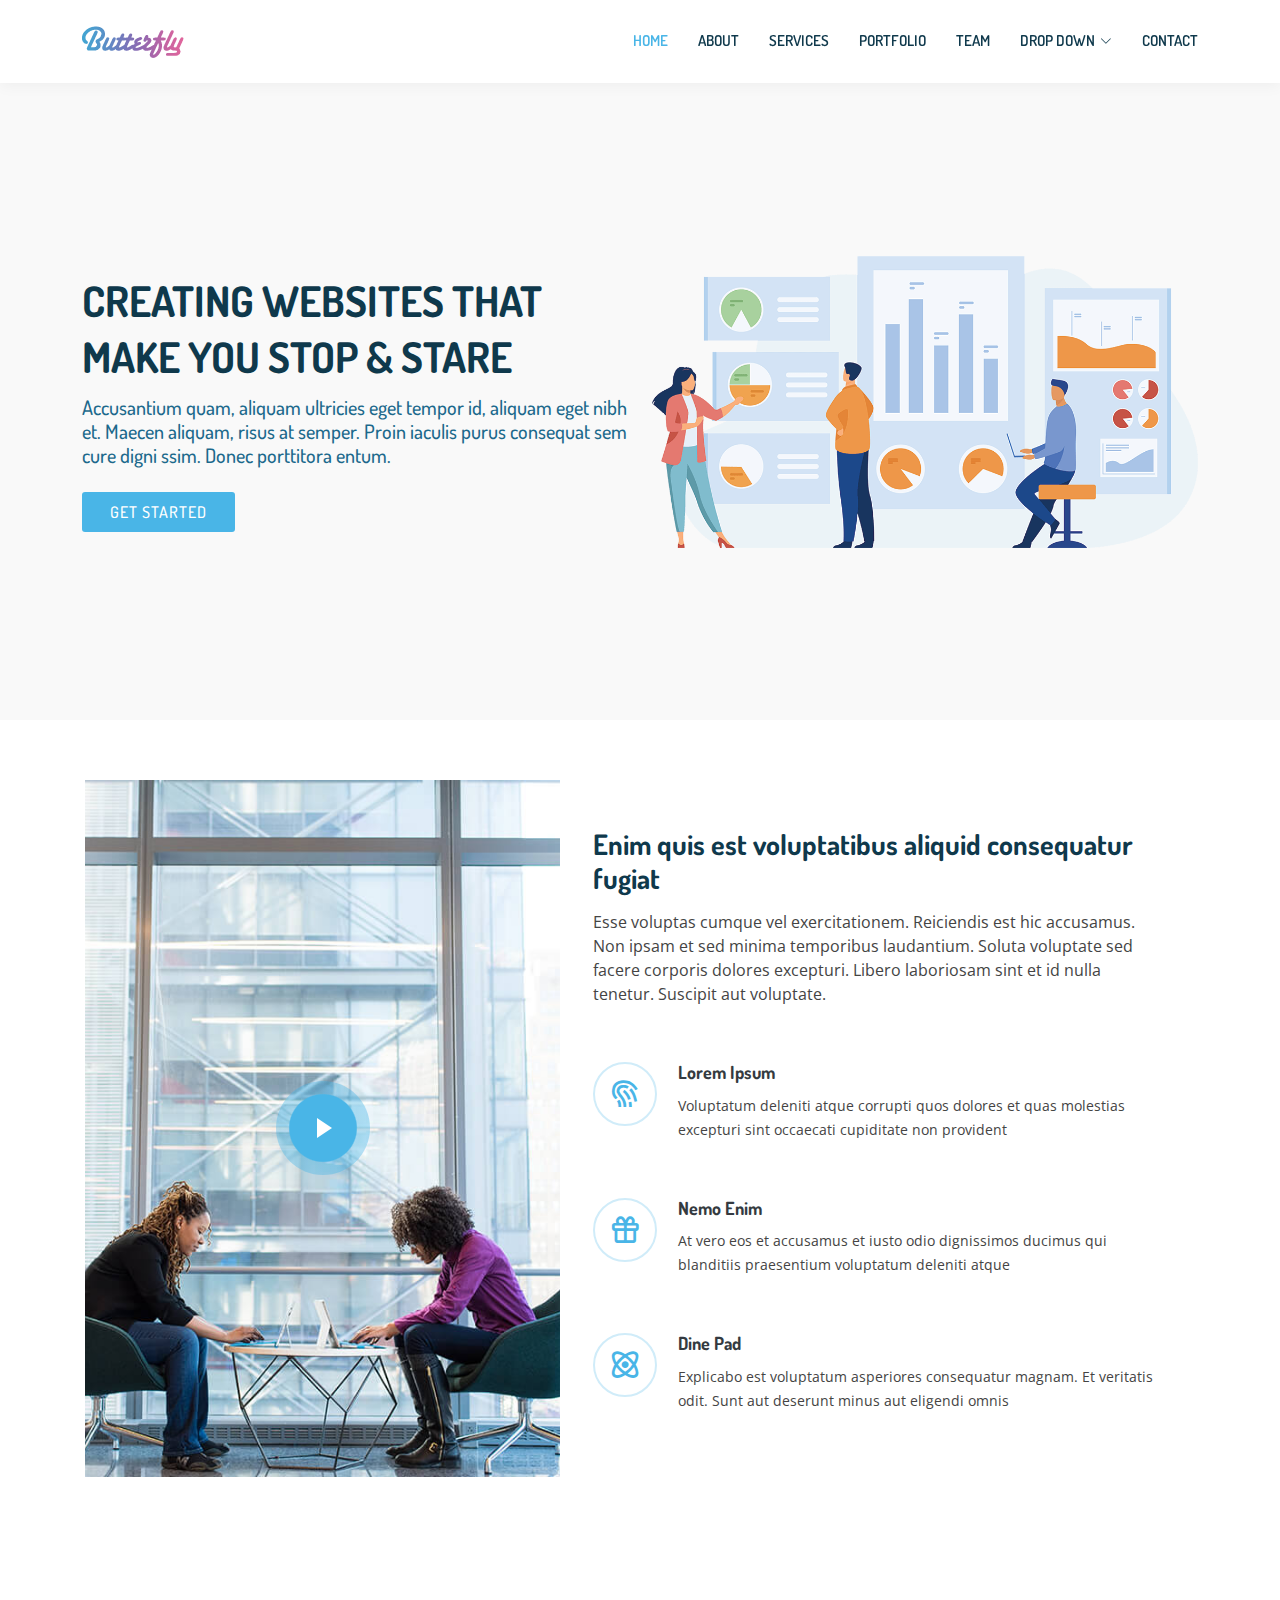
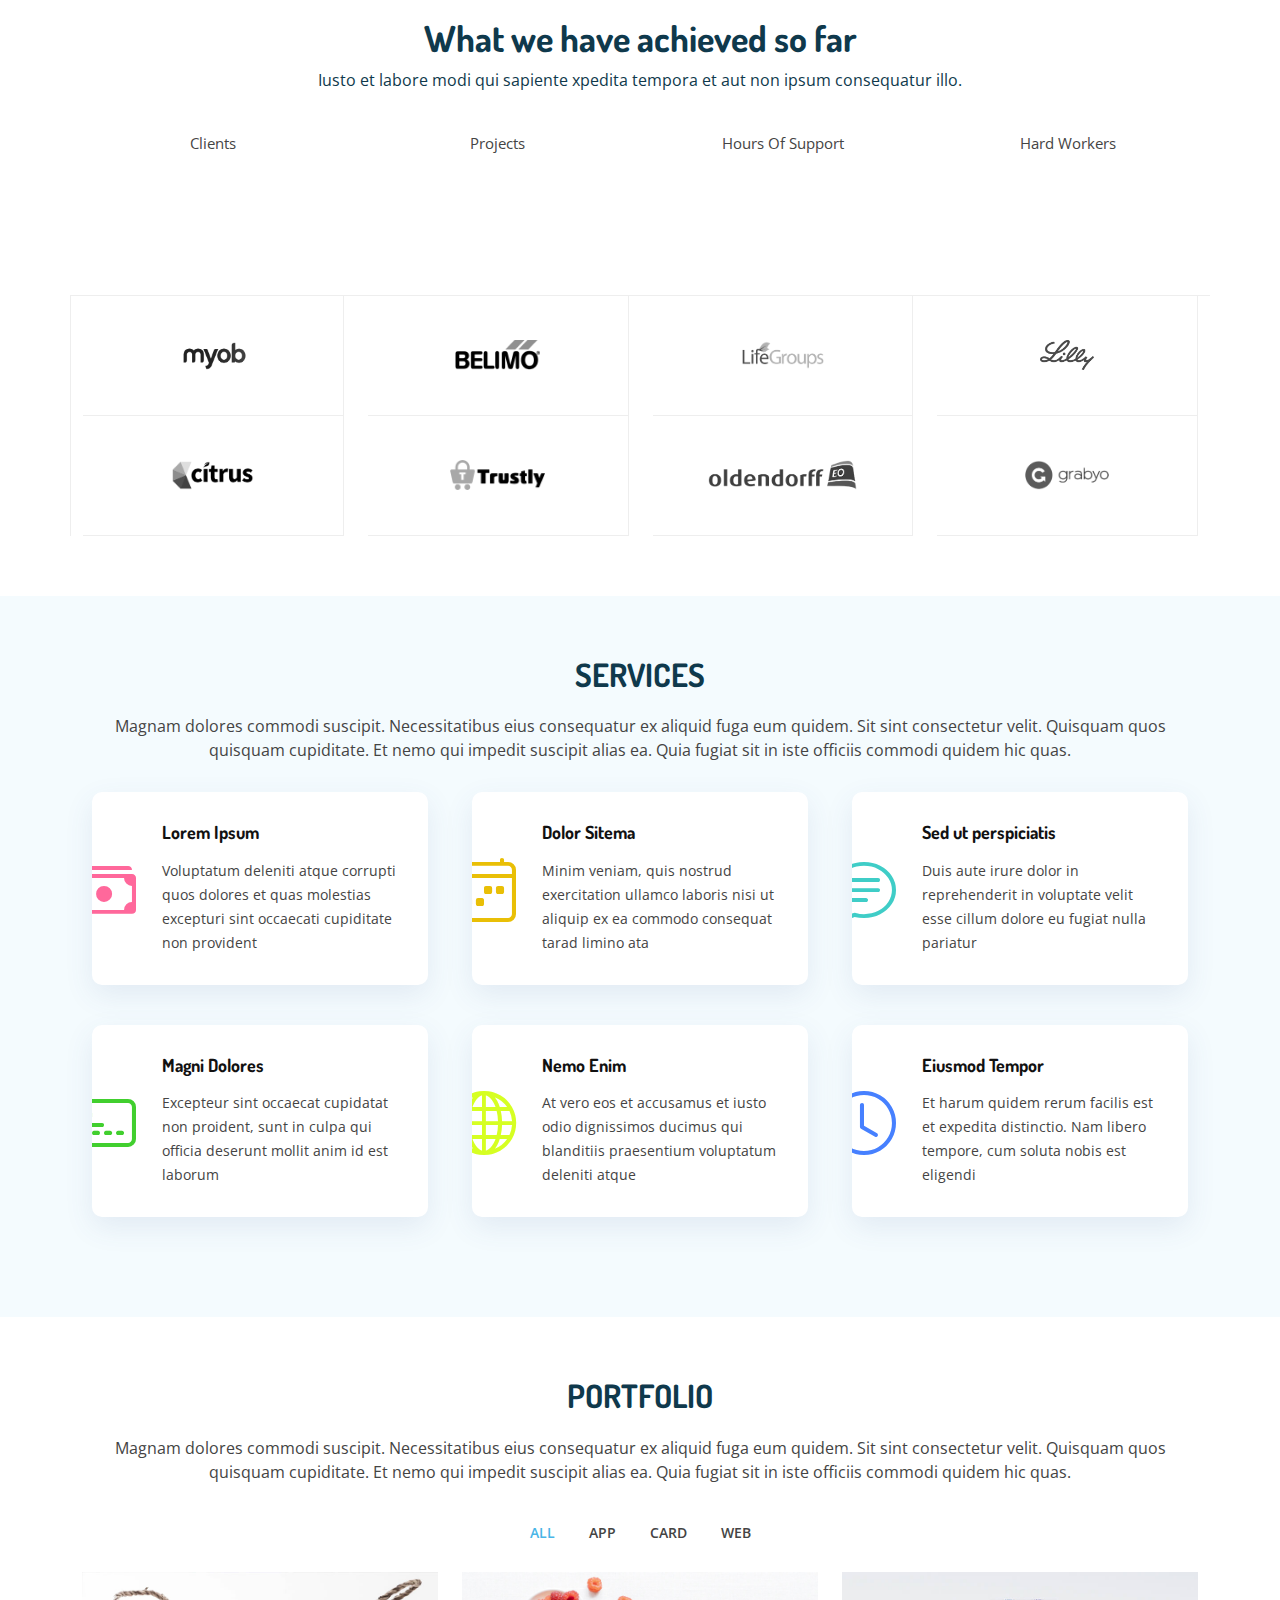
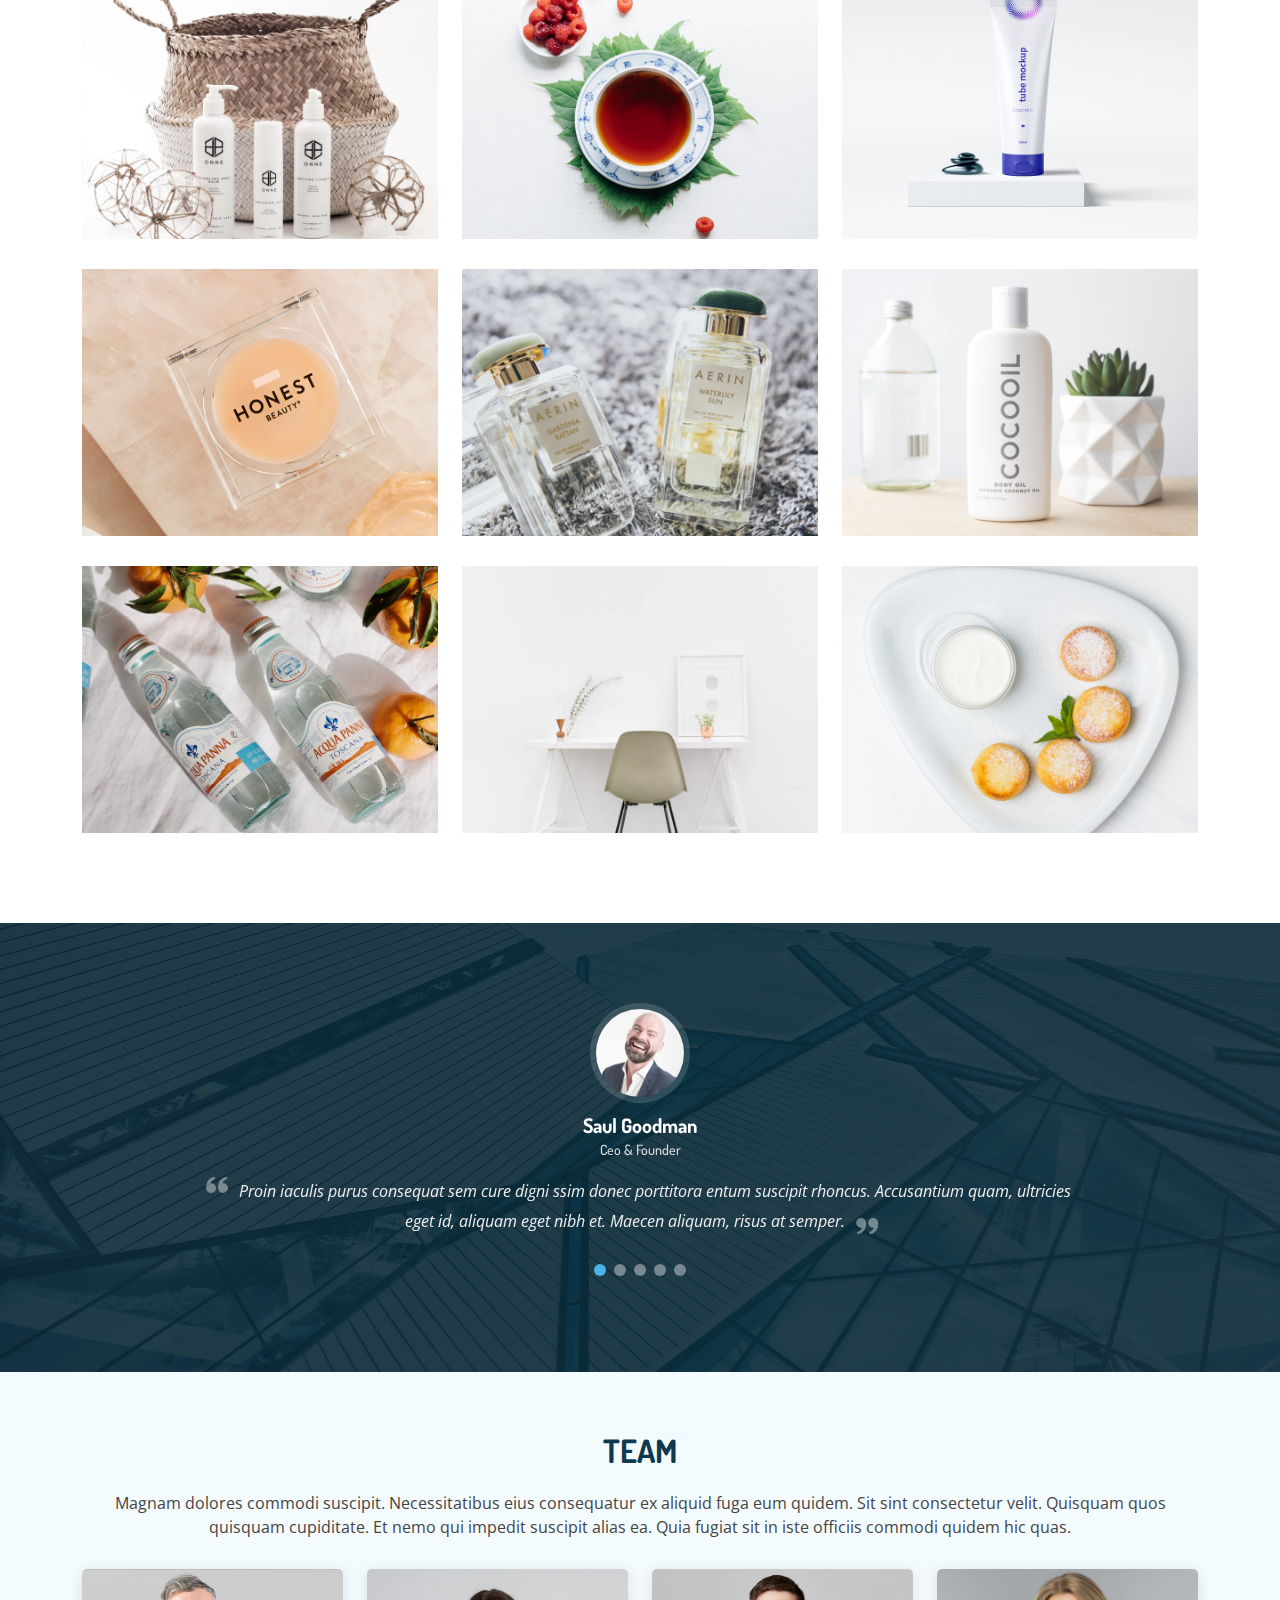
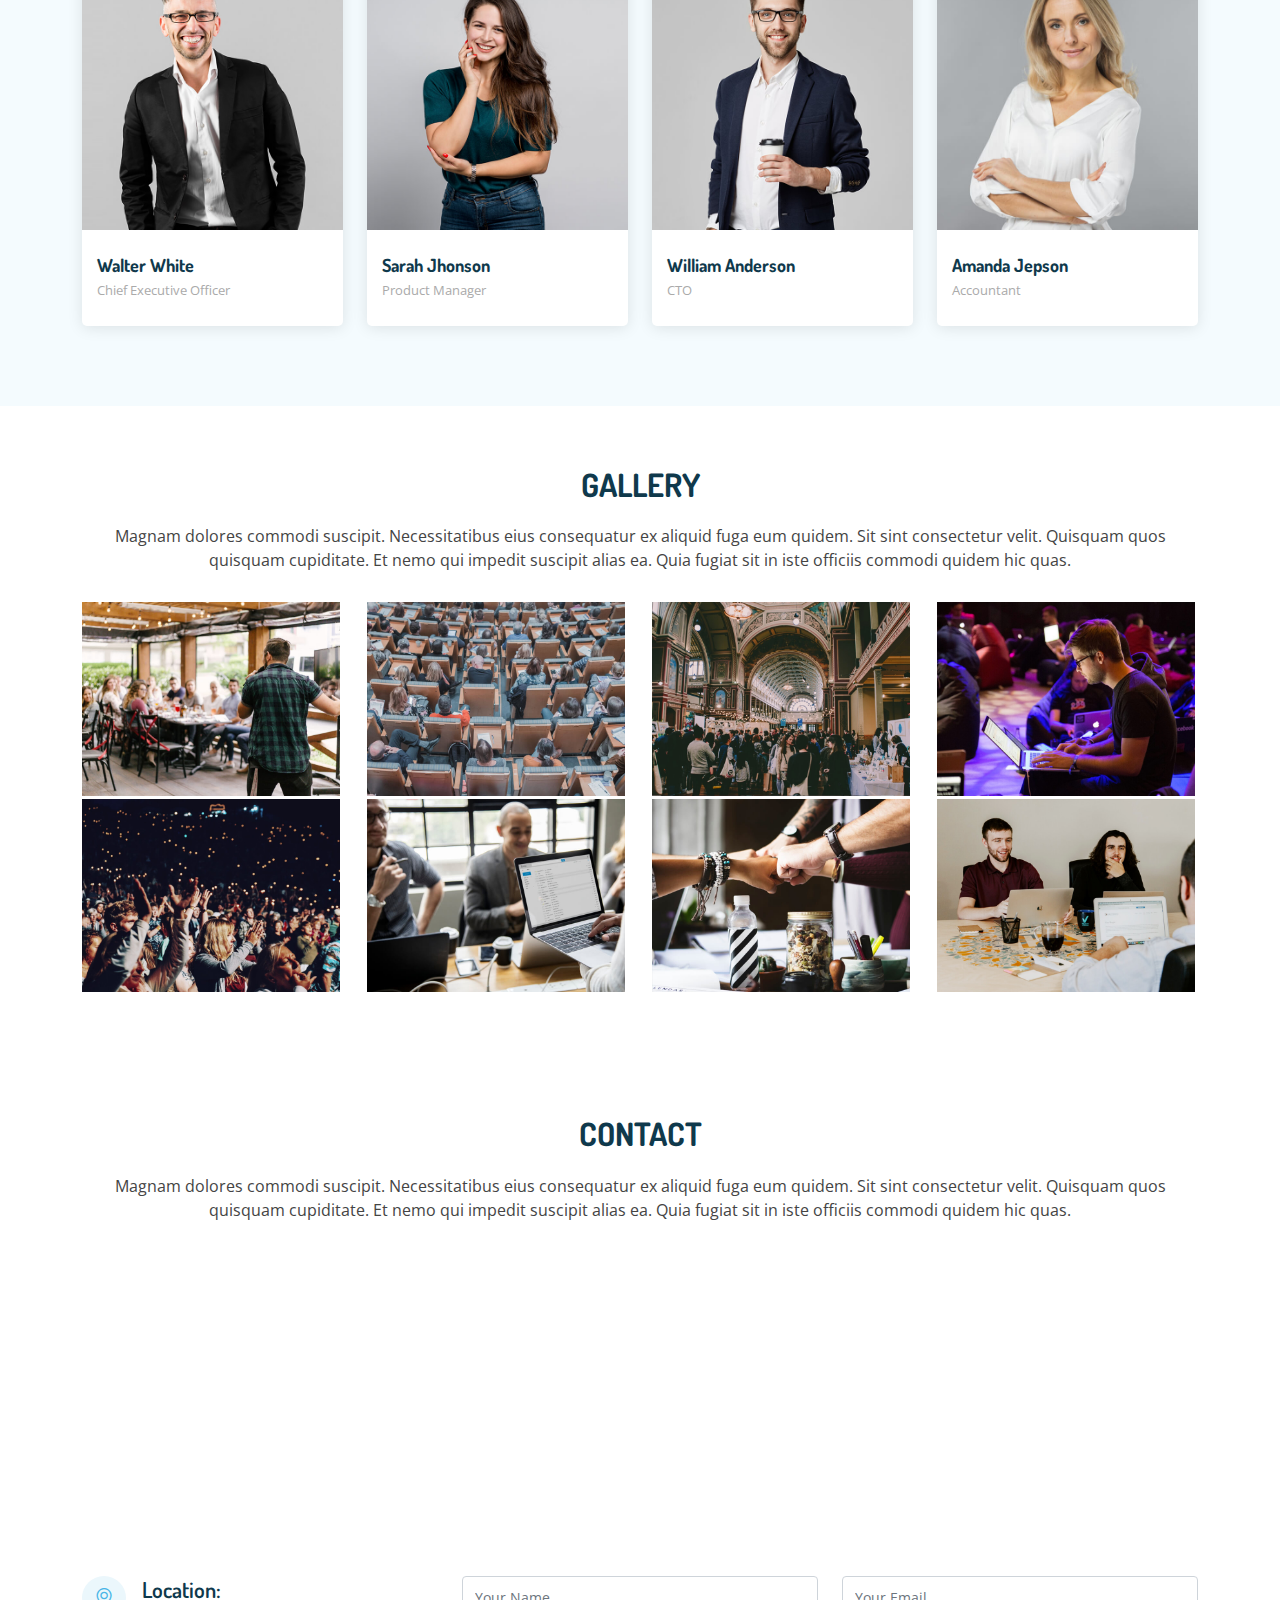
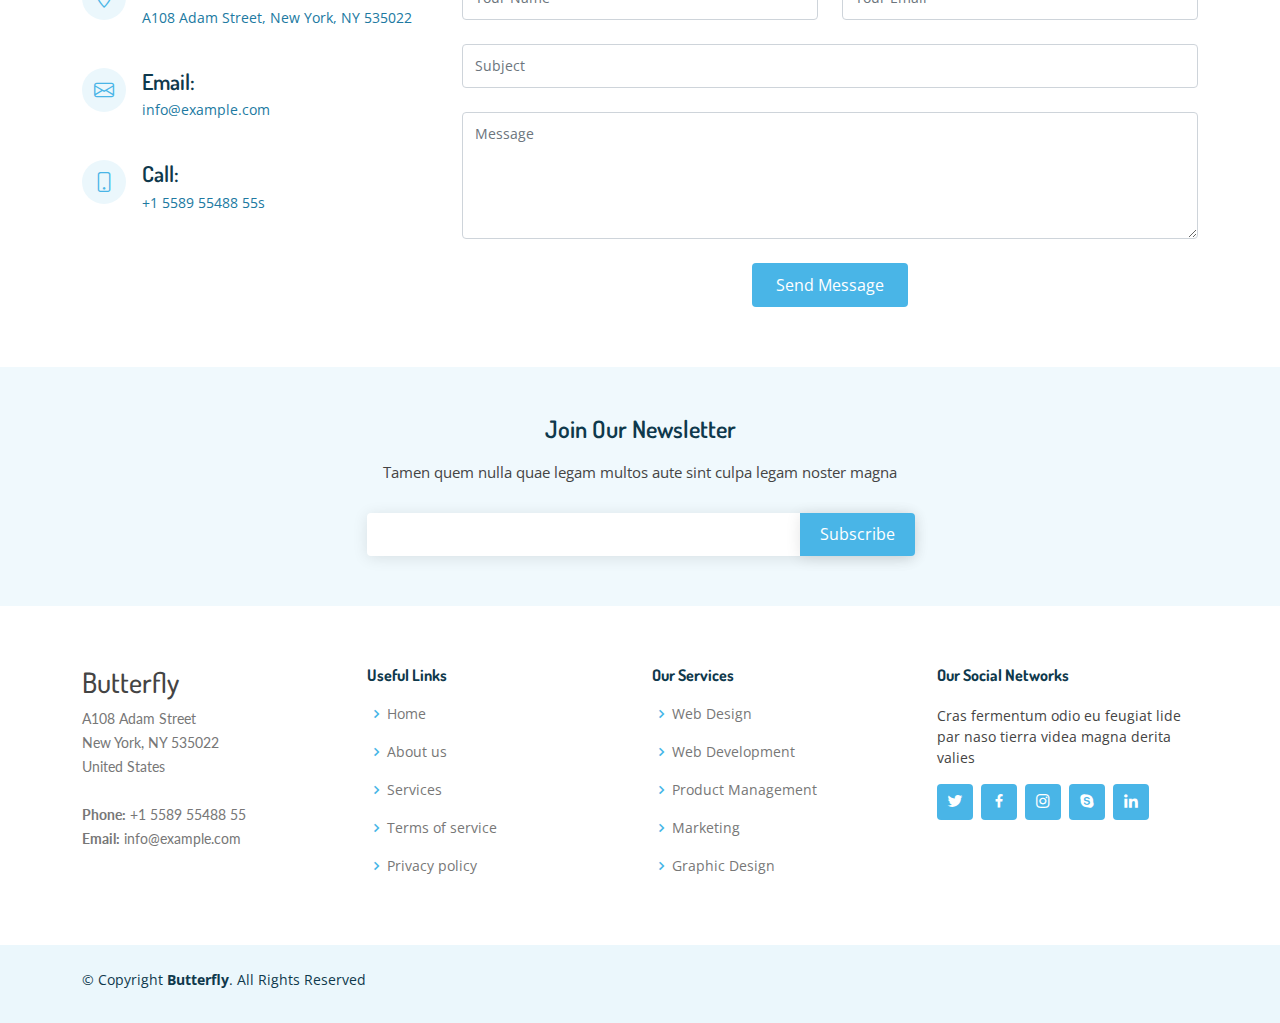
<file: index.html>
<!DOCTYPE html>
<html lang="en">

<head>
  <meta charset="utf-8">
  <meta content="width=device-width, initial-scale=1.0" name="viewport">

  <title>Butterfly Bootstrap Template - Index</title>
  <meta content="" name="description">
  <meta content="" name="keywords">

  <!-- Favicons -->
  <link href="assets/img/favicon.png" rel="icon">
  <link href="assets/img/apple-touch-icon.png" rel="apple-touch-icon">

  <!-- Google Fonts -->
  <link href="https://fonts.googleapis.com/css?family=Open+Sans:300,300i,400,400i,600,600i,700,700i|Dosis:300,400,500,,600,700,700i|Lato:300,300i,400,400i,700,700i" rel="stylesheet">

  <!-- Vendor CSS Files -->
  <link href="assets/vendor/bootstrap/css/bootstrap.min.css" rel="stylesheet">
  <link href="assets/vendor/bootstrap-icons/bootstrap-icons.css" rel="stylesheet">
  <link href="assets/vendor/boxicons/css/boxicons.min.css" rel="stylesheet">
  <link href="assets/vendor/glightbox/css/glightbox.min.css" rel="stylesheet">
  <link href="assets/vendor/swiper/swiper-bundle.min.css" rel="stylesheet">

  <!-- Template Main CSS File -->
  <link href="assets/css/style.css" rel="stylesheet">

</head>

<body>

  <!-- ======= Header ======= -->
  <header id="header" class="fixed-top">
    <div class="container d-flex align-items-center justify-content-between">

      <a href="index.html" class="logo"><img src="assets/img/logo.png" alt="" class="img-fluid"></a>
      <!-- Uncomment below if you prefer to use text as a logo -->
      <!-- <h1 class="logo"><a href="index.html">Butterfly</a></h1> -->

      <nav id="navbar" class="navbar">
        <ul>
          <li><a class="nav-link scrollto active" href="#hero">Home</a></li>
          <li><a class="nav-link scrollto" href="#about">About</a></li>
          <li><a class="nav-link scrollto" href="#services">Services</a></li>
          <li><a class="nav-link scrollto " href="#portfolio">Portfolio</a></li>
          <li><a class="nav-link scrollto" href="#team">Team</a></li>
          <li class="dropdown"><a href="#"><span>Drop Down</span> <i class="bi bi-chevron-down"></i></a>
            <ul>
              <li><a href="#">Drop Down 1</a></li>
              <li class="dropdown"><a href="#"><span>Deep Drop Down</span> <i class="bi bi-chevron-right"></i></a>
                <ul>
                  <li><a href="#">Deep Drop Down 1</a></li>
                  <li><a href="#">Deep Drop Down 2</a></li>
                  <li><a href="#">Deep Drop Down 3</a></li>
                  <li><a href="#">Deep Drop Down 4</a></li>
                  <li><a href="#">Deep Drop Down 5</a></li>
                </ul>
              </li>
              <li><a href="#">Drop Down 2</a></li>
              <li><a href="#">Drop Down 3</a></li>
              <li><a href="#">Drop Down 4</a></li>
            </ul>
          </li>
          <li><a class="nav-link scrollto" href="#contact">Contact</a></li>
        </ul>
        <i class="bi bi-list mobile-nav-toggle"></i>
      </nav><!-- .navbar -->

    </div>
  </header><!-- End Header -->

  <!-- ======= Hero Section ======= -->
  <section id="hero" class="d-flex align-items-center">

    <div class="container">
      <div class="row">
        <div class="col-lg-6 pt-4 pt-lg-0 order-2 order-lg-1 d-flex flex-column justify-content-center">
          <h1>Creating websites that make you stop & stare</h1>
          <h2>Accusantium quam, aliquam ultricies eget tempor id, aliquam eget nibh et. Maecen aliquam, risus at semper. Proin iaculis purus consequat sem cure digni ssim. Donec porttitora entum.</h2>
          <div><a href="#about" class="btn-get-started scrollto">Get Started</a></div>
        </div>
        <div class="col-lg-6 order-1 order-lg-2 hero-img">
          <img src="assets/img/hero-img.png" class="img-fluid" alt="">
        </div>
      </div>
    </div>

  </section><!-- End Hero -->

  <main id="main">

    <!-- ======= About Section ======= -->
    <section id="about" class="about">
      <div class="container">

        <div class="row">
          <div class="col-xl-5 col-lg-6 d-flex justify-content-center video-box align-items-stretch position-relative">
            <a href="https://www.youtube.com/watch?v=jDDaplaOz7Q" class="glightbox play-btn mb-4"></a>
          </div>

          <div class="col-xl-7 col-lg-6 icon-boxes d-flex flex-column align-items-stretch justify-content-center py-5 px-lg-5">
            <h3>Enim quis est voluptatibus aliquid consequatur fugiat</h3>
            <p>Esse voluptas cumque vel exercitationem. Reiciendis est hic accusamus. Non ipsam et sed minima temporibus laudantium. Soluta voluptate sed facere corporis dolores excepturi. Libero laboriosam sint et id nulla tenetur. Suscipit aut voluptate.</p>

            <div class="icon-box">
              <div class="icon"><i class="bx bx-fingerprint"></i></div>
              <h4 class="title"><a href="">Lorem Ipsum</a></h4>
              <p class="description">Voluptatum deleniti atque corrupti quos dolores et quas molestias excepturi sint occaecati cupiditate non provident</p>
            </div>

            <div class="icon-box">
              <div class="icon"><i class="bx bx-gift"></i></div>
              <h4 class="title"><a href="">Nemo Enim</a></h4>
              <p class="description">At vero eos et accusamus et iusto odio dignissimos ducimus qui blanditiis praesentium voluptatum deleniti atque</p>
            </div>

            <div class="icon-box">
              <div class="icon"><i class="bx bx-atom"></i></div>
              <h4 class="title"><a href="">Dine Pad</a></h4>
              <p class="description">Explicabo est voluptatum asperiores consequatur magnam. Et veritatis odit. Sunt aut deserunt minus aut eligendi omnis</p>
            </div>

          </div>
        </div>

      </div>
    </section><!-- End About Section -->

    <!-- ======= Counts Section ======= -->
    <section id="counts" class="counts">
      <div class="container">

        <div class="text-center title">
          <h3>What we have achieved so far</h3>
          <p>Iusto et labore modi qui sapiente xpedita tempora et aut non ipsum consequatur illo.</p>
        </div>

        <div class="row counters position-relative">

          <div class="col-lg-3 col-6 text-center">
            <span data-purecounter-start="0" data-purecounter-end="232" data-purecounter-duration="1" class="purecounter"></span>
            <p>Clients</p>
          </div>

          <div class="col-lg-3 col-6 text-center">
            <span data-purecounter-start="0" data-purecounter-end="521" data-purecounter-duration="1" class="purecounter"></span>
            <p>Projects</p>
          </div>

          <div class="col-lg-3 col-6 text-center">
            <span data-purecounter-start="0" data-purecounter-end="1463" data-purecounter-duration="1" class="purecounter"></span>
            <p>Hours Of Support</p>
          </div>

          <div class="col-lg-3 col-6 text-center">
            <span data-purecounter-start="0" data-purecounter-end="15" data-purecounter-duration="1" class="purecounter"></span>
            <p>Hard Workers</p>
          </div>

        </div>

      </div>
    </section><!-- End Counts Section -->

    <!-- ======= Clients Section ======= -->
    <section id="clients" class="clients">
      <div class="container">

        <div class="row no-gutters clients-wrap clearfix wow fadeInUp">

          <div class="col-lg-3 col-md-4 col-6">
            <div class="client-logo">
              <img src="assets/img/clients/client-1.png" class="img-fluid" alt="">
            </div>
          </div>

          <div class="col-lg-3 col-md-4 col-6">
            <div class="client-logo">
              <img src="assets/img/clients/client-2.png" class="img-fluid" alt="">
            </div>
          </div>

          <div class="col-lg-3 col-md-4 col-6">
            <div class="client-logo">
              <img src="assets/img/clients/client-3.png" class="img-fluid" alt="">
            </div>
          </div>

          <div class="col-lg-3 col-md-4 col-6">
            <div class="client-logo">
              <img src="assets/img/clients/client-4.png" class="img-fluid" alt="">
            </div>
          </div>

          <div class="col-lg-3 col-md-4 col-6">
            <div class="client-logo">
              <img src="assets/img/clients/client-5.png" class="img-fluid" alt="">
            </div>
          </div>

          <div class="col-lg-3 col-md-4 col-6">
            <div class="client-logo">
              <img src="assets/img/clients/client-6.png" class="img-fluid" alt="">
            </div>
          </div>

          <div class="col-lg-3 col-md-4 col-6">
            <div class="client-logo">
              <img src="assets/img/clients/client-7.png" class="img-fluid" alt="">
            </div>
          </div>

          <div class="col-lg-3 col-md-4 col-6">
            <div class="client-logo">
              <img src="assets/img/clients/client-8.png" class="img-fluid" alt="">
            </div>
          </div>

        </div>

      </div>
    </section><!-- End Clients Section -->

    <!-- ======= Services Section ======= -->
    <section id="services" class="services section-bg">
      <div class="container">

        <div class="section-title">
          <h2>Services</h2>
          <p>Magnam dolores commodi suscipit. Necessitatibus eius consequatur ex aliquid fuga eum quidem. Sit sint consectetur velit. Quisquam quos quisquam cupiditate. Et nemo qui impedit suscipit alias ea. Quia fugiat sit in iste officiis commodi quidem hic quas.</p>
        </div>

        <div class="row">
          <div class="col-lg-4 col-md-6">
            <div class="icon-box">
              <div class="icon"><i class="bi bi-cash-stack" style="color: #ff689b;"></i></div>
              <h4 class="title"><a href="">Lorem Ipsum</a></h4>
              <p class="description">Voluptatum deleniti atque corrupti quos dolores et quas molestias excepturi sint occaecati cupiditate non provident</p>
            </div>
          </div>
          <div class="col-lg-4 col-md-6">
            <div class="icon-box">
              <div class="icon"><i class="bi bi-calendar4-week" style="color: #e9bf06;"></i></div>
              <h4 class="title"><a href="">Dolor Sitema</a></h4>
              <p class="description">Minim veniam, quis nostrud exercitation ullamco laboris nisi ut aliquip ex ea commodo consequat tarad limino ata</p>
            </div>
          </div>

          <div class="col-lg-4 col-md-6" data-wow-delay="0.1s">
            <div class="icon-box">
              <div class="icon"><i class="bi bi-chat-text" style="color: #3fcdc7;"></i></div>
              <h4 class="title"><a href="">Sed ut perspiciatis</a></h4>
              <p class="description">Duis aute irure dolor in reprehenderit in voluptate velit esse cillum dolore eu fugiat nulla pariatur</p>
            </div>
          </div>
          <div class="col-lg-4 col-md-6" data-wow-delay="0.1s">
            <div class="icon-box">
              <div class="icon"><i class="bi bi-credit-card-2-front" style="color:#41cf2e;"></i></div>
              <h4 class="title"><a href="">Magni Dolores</a></h4>
              <p class="description">Excepteur sint occaecat cupidatat non proident, sunt in culpa qui officia deserunt mollit anim id est laborum</p>
            </div>
          </div>

          <div class="col-lg-4 col-md-6" data-wow-delay="0.2s">
            <div class="icon-box">
              <div class="icon"><i class="bi bi-globe" style="color: #d6ff22;"></i></div>
              <h4 class="title"><a href="">Nemo Enim</a></h4>
              <p class="description">At vero eos et accusamus et iusto odio dignissimos ducimus qui blanditiis praesentium voluptatum deleniti atque</p>
            </div>
          </div>
          <div class="col-lg-4 col-md-6" data-wow-delay="0.2s">
            <div class="icon-box">
              <div class="icon"><i class="bi bi-clock" style="color: #4680ff;"></i></div>
              <h4 class="title"><a href="">Eiusmod Tempor</a></h4>
              <p class="description">Et harum quidem rerum facilis est et expedita distinctio. Nam libero tempore, cum soluta nobis est eligendi</p>
            </div>
          </div>
        </div>

      </div>
    </section><!-- End Services Section -->

    <!-- ======= Portfolio Section ======= -->
    <section id="portfolio" class="portfolio">
      <div class="container">

        <div class="section-title">
          <h2>Portfolio</h2>
          <p>Magnam dolores commodi suscipit. Necessitatibus eius consequatur ex aliquid fuga eum quidem. Sit sint consectetur velit. Quisquam quos quisquam cupiditate. Et nemo qui impedit suscipit alias ea. Quia fugiat sit in iste officiis commodi quidem hic quas.</p>
        </div>

        <div class="row">
          <div class="col-lg-12 d-flex justify-content-center">
            <ul id="portfolio-flters">
              <li data-filter="*" class="filter-active">All</li>
              <li data-filter=".filter-app">App</li>
              <li data-filter=".filter-card">Card</li>
              <li data-filter=".filter-web">Web</li>
            </ul>
          </div>
        </div>

        <div class="row portfolio-container">

          <div class="col-lg-4 col-md-6 portfolio-item filter-app">
            <div class="portfolio-wrap">
              <img src="assets/img/portfolio/portfolio-1.jpg" class="img-fluid" alt="">
              <div class="portfolio-info">
                <h4>App 1</h4>
                <p>App</p>
                <div class="portfolio-links">
                  <a href="assets/img/portfolio/portfolio-1.jpg" data-gallery="portfolioGallery" class="portfolio-lightbox" title="App 1"><i class="bx bx-plus"></i></a>
                  <a href="portfolio-details.html" title="More Details"><i class="bx bx-link"></i></a>
                </div>
              </div>
            </div>
          </div>

          <div class="col-lg-4 col-md-6 portfolio-item filter-web">
            <div class="portfolio-wrap">
              <img src="assets/img/portfolio/portfolio-2.jpg" class="img-fluid" alt="">
              <div class="portfolio-info">
                <h4>Web 3</h4>
                <p>Web</p>
                <div class="portfolio-links">
                  <a href="assets/img/portfolio/portfolio-2.jpg" data-gallery="portfolioGallery" class="portfolio-lightbox" title="Web 3"><i class="bx bx-plus"></i></a>
                  <a href="portfolio-details.html" title="More Details"><i class="bx bx-link"></i></a>
                </div>
              </div>
            </div>
          </div>

          <div class="col-lg-4 col-md-6 portfolio-item filter-app">
            <div class="portfolio-wrap">
              <img src="assets/img/portfolio/portfolio-3.jpg" class="img-fluid" alt="">
              <div class="portfolio-info">
                <h4>App 2</h4>
                <p>App</p>
                <div class="portfolio-links">
                  <a href="assets/img/portfolio/portfolio-3.jpg" data-gallery="portfolioGallery" class="portfolio-lightbox" title="App 2"><i class="bx bx-plus"></i></a>
                  <a href="portfolio-details.html" title="More Details"><i class="bx bx-link"></i></a>
                </div>
              </div>
            </div>
          </div>

          <div class="col-lg-4 col-md-6 portfolio-item filter-card">
            <div class="portfolio-wrap">
              <img src="assets/img/portfolio/portfolio-4.jpg" class="img-fluid" alt="">
              <div class="portfolio-info">
                <h4>Card 2</h4>
                <p>Card</p>
                <div class="portfolio-links">
                  <a href="assets/img/portfolio/portfolio-4.jpg" data-gallery="portfolioGallery" class="portfolio-lightbox" title="Card 2"><i class="bx bx-plus"></i></a>
                  <a href="portfolio-details.html" title="More Details"><i class="bx bx-link"></i></a>
                </div>
              </div>
            </div>
          </div>

          <div class="col-lg-4 col-md-6 portfolio-item filter-web">
            <div class="portfolio-wrap">
              <img src="assets/img/portfolio/portfolio-5.jpg" class="img-fluid" alt="">
              <div class="portfolio-info">
                <h4>Web 2</h4>
                <p>Web</p>
                <div class="portfolio-links">
                  <a href="assets/img/portfolio/portfolio-5.jpg" data-gallery="portfolioGallery" class="portfolio-lightbox" title="Web 2"><i class="bx bx-plus"></i></a>
                  <a href="portfolio-details.html" title="More Details"><i class="bx bx-link"></i></a>
                </div>
              </div>
            </div>
          </div>

          <div class="col-lg-4 col-md-6 portfolio-item filter-app">
            <div class="portfolio-wrap">
              <img src="assets/img/portfolio/portfolio-6.jpg" class="img-fluid" alt="">
              <div class="portfolio-info">
                <h4>App 3</h4>
                <p>App</p>
                <div class="portfolio-links">
                  <a href="assets/img/portfolio/portfolio-6.jpg" data-gallery="portfolioGallery" class="portfolio-lightbox" title="App 3"><i class="bx bx-plus"></i></a>
                  <a href="portfolio-details.html" title="More Details"><i class="bx bx-link"></i></a>
                </div>
              </div>
            </div>
          </div>

          <div class="col-lg-4 col-md-6 portfolio-item filter-card">
            <div class="portfolio-wrap">
              <img src="assets/img/portfolio/portfolio-7.jpg" class="img-fluid" alt="">
              <div class="portfolio-info">
                <h4>Card 1</h4>
                <p>Card</p>
                <div class="portfolio-links">
                  <a href="assets/img/portfolio/portfolio-7.jpg" data-gallery="portfolioGallery" class="portfolio-lightbox" title="Card 1"><i class="bx bx-plus"></i></a>
                  <a href="portfolio-details.html" title="More Details"><i class="bx bx-link"></i></a>
                </div>
              </div>
            </div>
          </div>

          <div class="col-lg-4 col-md-6 portfolio-item filter-card">
            <div class="portfolio-wrap">
              <img src="assets/img/portfolio/portfolio-8.jpg" class="img-fluid" alt="">
              <div class="portfolio-info">
                <h4>Card 3</h4>
                <p>Card</p>
                <div class="portfolio-links">
                  <a href="assets/img/portfolio/portfolio-8.jpg" data-gallery="portfolioGallery" class="portfolio-lightbox" title="Card 3"><i class="bx bx-plus"></i></a>
                  <a href="portfolio-details.html" title="More Details"><i class="bx bx-link"></i></a>
                </div>
              </div>
            </div>
          </div>

          <div class="col-lg-4 col-md-6 portfolio-item filter-web">
            <div class="portfolio-wrap">
              <img src="assets/img/portfolio/portfolio-9.jpg" class="img-fluid" alt="">
              <div class="portfolio-info">
                <h4>Web 3</h4>
                <p>Web</p>
                <div class="portfolio-links">
                  <a href="assets/img/portfolio/portfolio-9.jpg" data-gallery="portfolioGallery" class="portfolio-lightbox" title="Web 3"><i class="bx bx-plus"></i></a>
                  <a href="portfolio-details.html" title="More Details"><i class="bx bx-link"></i></a>
                </div>
              </div>
            </div>
          </div>

        </div>

      </div>
    </section><!-- End Portfolio Section -->

    <!-- ======= Testimonials Section ======= -->
    <section id="testimonials" class="testimonials">
      <div class="container position-relative">

        <div class="testimonials-slider swiper-container" data-aos="fade-up" data-aos-delay="100">
          <div class="swiper-wrapper">

            <div class="swiper-slide">
              <div class="testimonial-item">
                <img src="assets/img/testimonials/testimonials-1.jpg" class="testimonial-img" alt="">
                <h3>Saul Goodman</h3>
                <h4>Ceo &amp; Founder</h4>
                <p>
                  <i class="bx bxs-quote-alt-left quote-icon-left"></i>
                  Proin iaculis purus consequat sem cure digni ssim donec porttitora entum suscipit rhoncus. Accusantium quam, ultricies eget id, aliquam eget nibh et. Maecen aliquam, risus at semper.
                  <i class="bx bxs-quote-alt-right quote-icon-right"></i>
                </p>
              </div>
            </div><!-- End testimonial item -->

            <div class="swiper-slide">
              <div class="testimonial-item">
                <img src="assets/img/testimonials/testimonials-2.jpg" class="testimonial-img" alt="">
                <h3>Sara Wilsson</h3>
                <h4>Designer</h4>
                <p>
                  <i class="bx bxs-quote-alt-left quote-icon-left"></i>
                  Export tempor illum tamen malis malis eram quae irure esse labore quem cillum quid cillum eram malis quorum velit fore eram velit sunt aliqua noster fugiat irure amet legam anim culpa.
                  <i class="bx bxs-quote-alt-right quote-icon-right"></i>
                </p>
              </div>
            </div><!-- End testimonial item -->

            <div class="swiper-slide">
              <div class="testimonial-item">
                <img src="assets/img/testimonials/testimonials-3.jpg" class="testimonial-img" alt="">
                <h3>Jena Karlis</h3>
                <h4>Store Owner</h4>
                <p>
                  <i class="bx bxs-quote-alt-left quote-icon-left"></i>
                  Enim nisi quem export duis labore cillum quae magna enim sint quorum nulla quem veniam duis minim tempor labore quem eram duis noster aute amet eram fore quis sint minim.
                  <i class="bx bxs-quote-alt-right quote-icon-right"></i>
                </p>
              </div>
            </div><!-- End testimonial item -->

            <div class="swiper-slide">
              <div class="testimonial-item">
                <img src="assets/img/testimonials/testimonials-4.jpg" class="testimonial-img" alt="">
                <h3>Matt Brandon</h3>
                <h4>Freelancer</h4>
                <p>
                  <i class="bx bxs-quote-alt-left quote-icon-left"></i>
                  Fugiat enim eram quae cillum dolore dolor amet nulla culpa multos export minim fugiat minim velit minim dolor enim duis veniam ipsum anim magna sunt elit fore quem dolore labore illum veniam.
                  <i class="bx bxs-quote-alt-right quote-icon-right"></i>
                </p>
              </div>
            </div><!-- End testimonial item -->

            <div class="swiper-slide">
              <div class="testimonial-item">
                <img src="assets/img/testimonials/testimonials-5.jpg" class="testimonial-img" alt="">
                <h3>John Larson</h3>
                <h4>Entrepreneur</h4>
                <p>
                  <i class="bx bxs-quote-alt-left quote-icon-left"></i>
                  Quis quorum aliqua sint quem legam fore sunt eram irure aliqua veniam tempor noster veniam enim culpa labore duis sunt culpa nulla illum cillum fugiat legam esse veniam culpa fore nisi cillum quid.
                  <i class="bx bxs-quote-alt-right quote-icon-right"></i>
                </p>
              </div>
            </div><!-- End testimonial item -->

          </div>
          <div class="swiper-pagination"></div>
        </div>

      </div>
    </section><!-- End Testimonials Section -->

    <!-- ======= Team Section ======= -->
    <section id="team" class="team section-bg">
      <div class="container">

        <div class="section-title">
          <h2>Team</h2>
          <p>Magnam dolores commodi suscipit. Necessitatibus eius consequatur ex aliquid fuga eum quidem. Sit sint consectetur velit. Quisquam quos quisquam cupiditate. Et nemo qui impedit suscipit alias ea. Quia fugiat sit in iste officiis commodi quidem hic quas.</p>
        </div>

        <div class="row">

          <div class="col-lg-3 col-md-6 d-flex align-items-stretch">
            <div class="member">
              <div class="member-img">
                <img src="assets/img/team/team-1.jpg" class="img-fluid" alt="">
                <div class="social">
                  <a href=""><i class="bi bi-twitter"></i></a>
                  <a href=""><i class="bi bi-facebook"></i></a>
                  <a href=""><i class="bi bi-instagram"></i></a>
                  <a href=""><i class="bi bi-linkedin"></i></a>
                </div>
              </div>
              <div class="member-info">
                <h4>Walter White</h4>
                <span>Chief Executive Officer</span>
              </div>
            </div>
          </div>

          <div class="col-lg-3 col-md-6 d-flex align-items-stretch">
            <div class="member">
              <div class="member-img">
                <img src="assets/img/team/team-2.jpg" class="img-fluid" alt="">
                <div class="social">
                  <a href=""><i class="bi bi-twitter"></i></a>
                  <a href=""><i class="bi bi-facebook"></i></a>
                  <a href=""><i class="bi bi-instagram"></i></a>
                  <a href=""><i class="bi bi-linkedin"></i></a>
                </div>
              </div>
              <div class="member-info">
                <h4>Sarah Jhonson</h4>
                <span>Product Manager</span>
              </div>
            </div>
          </div>

          <div class="col-lg-3 col-md-6 d-flex align-items-stretch">
            <div class="member">
              <div class="member-img">
                <img src="assets/img/team/team-3.jpg" class="img-fluid" alt="">
                <div class="social">
                  <a href=""><i class="bi bi-twitter"></i></a>
                  <a href=""><i class="bi bi-facebook"></i></a>
                  <a href=""><i class="bi bi-instagram"></i></a>
                  <a href=""><i class="bi bi-linkedin"></i></a>
                </div>
              </div>
              <div class="member-info">
                <h4>William Anderson</h4>
                <span>CTO</span>
              </div>
            </div>
          </div>

          <div class="col-lg-3 col-md-6 d-flex align-items-stretch">
            <div class="member">
              <div class="member-img">
                <img src="assets/img/team/team-4.jpg" class="img-fluid" alt="">
                <div class="social">
                  <a href=""><i class="bi bi-twitter"></i></a>
                  <a href=""><i class="bi bi-facebook"></i></a>
                  <a href=""><i class="bi bi-instagram"></i></a>
                  <a href=""><i class="bi bi-linkedin"></i></a>
                </div>
              </div>
              <div class="member-info">
                <h4>Amanda Jepson</h4>
                <span>Accountant</span>
              </div>
            </div>
          </div>

        </div>

      </div>
    </section><!-- End Team Section -->

    <!-- ======= Gallery Section ======= -->
    <section id="gallery" class="gallery">
      <div class="container">

        <div class="section-title">
          <h2>Gallery</h2>
          <p>Magnam dolores commodi suscipit. Necessitatibus eius consequatur ex aliquid fuga eum quidem. Sit sint consectetur velit. Quisquam quos quisquam cupiditate. Et nemo qui impedit suscipit alias ea. Quia fugiat sit in iste officiis commodi quidem hic quas.</p>
        </div>

        <div class="row no-gutters">

          <div class="col-lg-3 col-md-4">
            <div class="gallery-item">
              <a href="assets/img/gallery/gallery-1.jpg" class="galleery-lightbox" data-gallery="gallery-item">
                <img src="assets/img/gallery/gallery-1.jpg" alt="" class="img-fluid">
              </a>
            </div>
          </div>

          <div class="col-lg-3 col-md-4">
            <div class="gallery-item">
              <a href="assets/img/gallery/gallery-2.jpg" class="galleery-lightbox" data-gallery="gallery-item">
                <img src="assets/img/gallery/gallery-2.jpg" alt="" class="img-fluid">
              </a>
            </div>
          </div>

          <div class="col-lg-3 col-md-4">
            <div class="gallery-item">
              <a href="assets/img/gallery/gallery-3.jpg" class="galleery-lightbox" data-gallery="gallery-item">
                <img src="assets/img/gallery/gallery-3.jpg" alt="" class="img-fluid">
              </a>
            </div>
          </div>

          <div class="col-lg-3 col-md-4">
            <div class="gallery-item">
              <a href="assets/img/gallery/gallery-4.jpg" class="galleery-lightbox" data-gallery="gallery-item">
                <img src="assets/img/gallery/gallery-4.jpg" alt="" class="img-fluid">
              </a>
            </div>
          </div>

          <div class="col-lg-3 col-md-4">
            <div class="gallery-item">
              <a href="assets/img/gallery/gallery-5.jpg" class="galleery-lightbox" data-gallery="gallery-item">
                <img src="assets/img/gallery/gallery-5.jpg" alt="" class="img-fluid">
              </a>
            </div>
          </div>

          <div class="col-lg-3 col-md-4">
            <div class="gallery-item">
              <a href="assets/img/gallery/gallery-6.jpg" class="galleery-lightbox" data-gallery="gallery-item">
                <img src="assets/img/gallery/gallery-6.jpg" alt="" class="img-fluid">
              </a>
            </div>
          </div>

          <div class="col-lg-3 col-md-4">
            <div class="gallery-item">
              <a href="assets/img/gallery/gallery-7.jpg" class="galleery-lightbox" data-gallery="gallery-item">
                <img src="assets/img/gallery/gallery-7.jpg" alt="" class="img-fluid">
              </a>
            </div>
          </div>

          <div class="col-lg-3 col-md-4">
            <div class="gallery-item">
              <a href="assets/img/gallery/gallery-8.jpg" class="galleery-lightbox" data-gallery="gallery-item">
                <img src="assets/img/gallery/gallery-8.jpg" alt="" class="img-fluid">
              </a>
            </div>
          </div>

        </div>

      </div>
    </section><!-- End Gallery Section -->

    <!-- ======= Contact Section ======= -->
    <section id="contact" class="contact">
      <div class="container">

        <div class="section-title">
          <h2>Contact</h2>
          <p>Magnam dolores commodi suscipit. Necessitatibus eius consequatur ex aliquid fuga eum quidem. Sit sint consectetur velit. Quisquam quos quisquam cupiditate. Et nemo qui impedit suscipit alias ea. Quia fugiat sit in iste officiis commodi quidem hic quas.</p>
        </div>

        <div>
          <iframe style="border:0; width: 100%; height: 270px;" src="https://www.google.com/maps/embed?pb=!1m14!1m8!1m3!1d12097.433213460943!2d-74.0062269!3d40.7101282!3m2!1i1024!2i768!4f13.1!3m3!1m2!1s0x0%3A0xb89d1fe6bc499443!2sDowntown+Conference+Center!5e0!3m2!1smk!2sbg!4v1539943755621" frameborder="0" allowfullscreen></iframe>
        </div>

        <div class="row mt-5">

          <div class="col-lg-4">
            <div class="info">
              <div class="address">
                <i class="bi bi-geo-alt"></i>
                <h4>Location:</h4>
                <p>A108 Adam Street, New York, NY 535022</p>
              </div>

              <div class="email">
                <i class="bi bi-envelope"></i>
                <h4>Email:</h4>
                <p>info@example.com</p>
              </div>

              <div class="phone">
                <i class="bi bi-phone"></i>
                <h4>Call:</h4>
                <p>+1 5589 55488 55s</p>
              </div>

            </div>

          </div>

          <div class="col-lg-8 mt-5 mt-lg-0">

            <form action="forms/contact.php" method="post" role="form" class="php-email-form">
              <div class="row">
                <div class="col-md-6 form-group">
                  <input type="text" name="name" class="form-control" id="name" placeholder="Your Name" required>
                </div>
                <div class="col-md-6 form-group mt-3 mt-md-0">
                  <input type="email" class="form-control" name="email" id="email" placeholder="Your Email" required>
                </div>
              </div>
              <div class="form-group mt-3">
                <input type="text" class="form-control" name="subject" id="subject" placeholder="Subject" required>
              </div>
              <div class="form-group mt-3">
                <textarea class="form-control" name="message" rows="5" placeholder="Message" required></textarea>
              </div>
              <div class="my-3">
                <div class="loading">Loading</div>
                <div class="error-message"></div>
                <div class="sent-message">Your message has been sent. Thank you!</div>
              </div>
              <div class="text-center"><button type="submit">Send Message</button></div>
            </form>

          </div>

        </div>

      </div>
    </section><!-- End Contact Section -->

  </main><!-- End #main -->

  <!-- ======= Footer ======= -->
  <footer id="footer">

    <div class="footer-newsletter">
      <div class="container">
        <div class="row justify-content-center">
          <div class="col-lg-6">
            <h4>Join Our Newsletter</h4>
            <p>Tamen quem nulla quae legam multos aute sint culpa legam noster magna</p>
            <form action="" method="post">
              <input type="email" name="email"><input type="submit" value="Subscribe">
            </form>
          </div>
        </div>
      </div>
    </div>

    <div class="footer-top">
      <div class="container">
        <div class="row">

          <div class="col-lg-3 col-md-6 footer-contact">
            <h3>Butterfly</h3>
            <p>
              A108 Adam Street <br>
              New York, NY 535022<br>
              United States <br><br>
              <strong>Phone:</strong> +1 5589 55488 55<br>
              <strong>Email:</strong> info@example.com<br>
            </p>
          </div>

          <div class="col-lg-3 col-md-6 footer-links">
            <h4>Useful Links</h4>
            <ul>
              <li><i class="bx bx-chevron-right"></i> <a href="#">Home</a></li>
              <li><i class="bx bx-chevron-right"></i> <a href="#">About us</a></li>
              <li><i class="bx bx-chevron-right"></i> <a href="#">Services</a></li>
              <li><i class="bx bx-chevron-right"></i> <a href="#">Terms of service</a></li>
              <li><i class="bx bx-chevron-right"></i> <a href="#">Privacy policy</a></li>
            </ul>
          </div>

          <div class="col-lg-3 col-md-6 footer-links">
            <h4>Our Services</h4>
            <ul>
              <li><i class="bx bx-chevron-right"></i> <a href="#">Web Design</a></li>
              <li><i class="bx bx-chevron-right"></i> <a href="#">Web Development</a></li>
              <li><i class="bx bx-chevron-right"></i> <a href="#">Product Management</a></li>
              <li><i class="bx bx-chevron-right"></i> <a href="#">Marketing</a></li>
              <li><i class="bx bx-chevron-right"></i> <a href="#">Graphic Design</a></li>
            </ul>
          </div>

          <div class="col-lg-3 col-md-6 footer-links">
            <h4>Our Social Networks</h4>
            <p>Cras fermentum odio eu feugiat lide par naso tierra videa magna derita valies</p>
            <div class="social-links mt-3">
              <a href="#" class="twitter"><i class="bx bxl-twitter"></i></a>
              <a href="#" class="facebook"><i class="bx bxl-facebook"></i></a>
              <a href="#" class="instagram"><i class="bx bxl-instagram"></i></a>
              <a href="#" class="google-plus"><i class="bx bxl-skype"></i></a>
              <a href="#" class="linkedin"><i class="bx bxl-linkedin"></i></a>
            </div>
          </div>

        </div>
      </div>
    </div>

    <div class="container py-4">
      <div class="copyright">
        &copy; Copyright <strong><span>Butterfly</span></strong>. All Rights Reserved
      </div>

    </div>
  </footer><!-- End Footer -->

  <a href="#" class="back-to-top d-flex align-items-center justify-content-center"><i class="bi bi-arrow-up-short"></i></a>

  <!-- Vendor JS Files -->
  <script src="assets/vendor/bootstrap/js/bootstrap.bundle.min.js"></script>
  <script src="assets/vendor/glightbox/js/glightbox.min.js"></script>
  <script src="assets/vendor/isotope-layout/isotope.pkgd.min.js"></script>
  <script src="assets/vendor/php-email-form/validate.js"></script>
  <script src="assets/vendor/purecounter/purecounter.js"></script>
  <script src="assets/vendor/swiper/swiper-bundle.min.js"></script>

  <!-- Template Main JS File -->
  <script src="assets/js/main.js"></script>

</body>

</html>
</file>
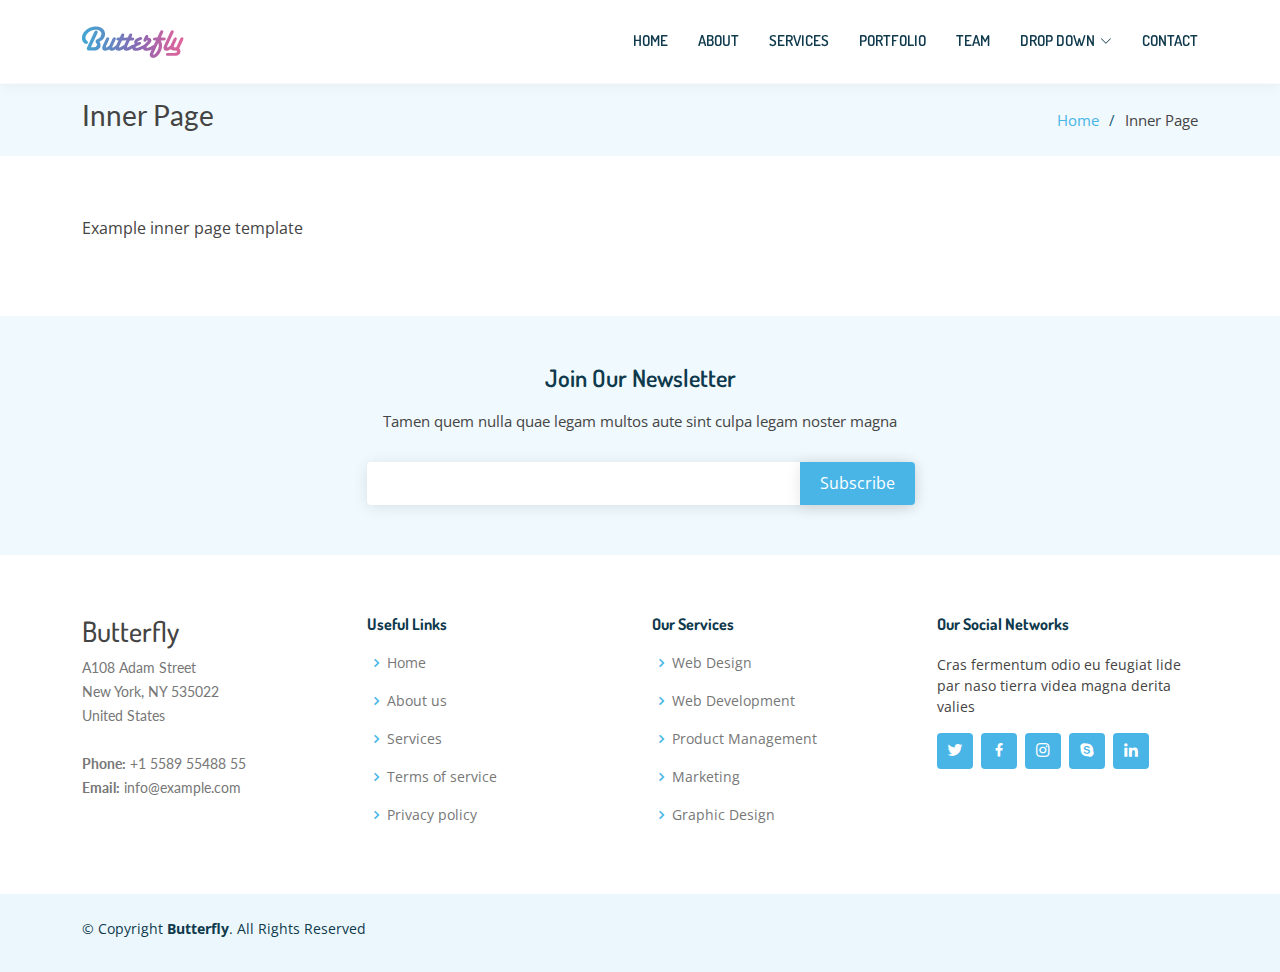
<file: inner-page.html>
<!DOCTYPE html>
<html lang="en">

<head>
  <meta charset="utf-8">
  <meta content="width=device-width, initial-scale=1.0" name="viewport">

  <title>Inner Page - Butterfly Bootstrap Template</title>
  <meta content="" name="description">
  <meta content="" name="keywords">

  <!-- Favicons -->
  <link href="assets/img/favicon.png" rel="icon">
  <link href="assets/img/apple-touch-icon.png" rel="apple-touch-icon">

  <!-- Google Fonts -->
  <link href="https://fonts.googleapis.com/css?family=Open+Sans:300,300i,400,400i,600,600i,700,700i|Dosis:300,400,500,,600,700,700i|Lato:300,300i,400,400i,700,700i" rel="stylesheet">

  <!-- Vendor CSS Files -->
  <link href="assets/vendor/bootstrap/css/bootstrap.min.css" rel="stylesheet">
  <link href="assets/vendor/bootstrap-icons/bootstrap-icons.css" rel="stylesheet">
  <link href="assets/vendor/boxicons/css/boxicons.min.css" rel="stylesheet">
  <link href="assets/vendor/glightbox/css/glightbox.min.css" rel="stylesheet">
  <link href="assets/vendor/swiper/swiper-bundle.min.css" rel="stylesheet">

  <!-- Template Main CSS File -->
  <link href="assets/css/style.css" rel="stylesheet">

</head>

<body>

  <!-- ======= Header ======= -->
  <header id="header" class="fixed-top">
    <div class="container d-flex align-items-center justify-content-between">

      <a href="index.html" class="logo"><img src="assets/img/logo.png" alt="" class="img-fluid"></a>
      <!-- Uncomment below if you prefer to use text as a logo -->
      <!-- <h1 class="logo"><a href="index.html">Butterfly</a></h1> -->

      <nav id="navbar" class="navbar">
        <ul>
          <li><a class="nav-link scrollto " href="#hero">Home</a></li>
          <li><a class="nav-link scrollto" href="#about">About</a></li>
          <li><a class="nav-link scrollto" href="#services">Services</a></li>
          <li><a class="nav-link scrollto " href="#portfolio">Portfolio</a></li>
          <li><a class="nav-link scrollto" href="#team">Team</a></li>
          <li class="dropdown"><a href="#"><span>Drop Down</span> <i class="bi bi-chevron-down"></i></a>
            <ul>
              <li><a href="#">Drop Down 1</a></li>
              <li class="dropdown"><a href="#"><span>Deep Drop Down</span> <i class="bi bi-chevron-right"></i></a>
                <ul>
                  <li><a href="#">Deep Drop Down 1</a></li>
                  <li><a href="#">Deep Drop Down 2</a></li>
                  <li><a href="#">Deep Drop Down 3</a></li>
                  <li><a href="#">Deep Drop Down 4</a></li>
                  <li><a href="#">Deep Drop Down 5</a></li>
                </ul>
              </li>
              <li><a href="#">Drop Down 2</a></li>
              <li><a href="#">Drop Down 3</a></li>
              <li><a href="#">Drop Down 4</a></li>
            </ul>
          </li>
          <li><a class="nav-link scrollto" href="#contact">Contact</a></li>
        </ul>
        <i class="bi bi-list mobile-nav-toggle"></i>
      </nav><!-- .navbar -->

    </div>
  </header><!-- End Header -->

  <main id="main">

    <!-- ======= Breadcrumbs ======= -->
    <section class="breadcrumbs">
      <div class="container">

        <div class="d-flex justify-content-between align-items-center">
          <h2>Inner Page</h2>
          <ol>
            <li><a href="index.html">Home</a></li>
            <li>Inner Page</li>
          </ol>
        </div>

      </div>
    </section><!-- End Breadcrumbs -->

    <section class="inner-page">
      <div class="container">
        <p>
          Example inner page template
        </p>
      </div>
    </section>

  </main><!-- End #main -->

  <!-- ======= Footer ======= -->
  <footer id="footer">

    <div class="footer-newsletter">
      <div class="container">
        <div class="row justify-content-center">
          <div class="col-lg-6">
            <h4>Join Our Newsletter</h4>
            <p>Tamen quem nulla quae legam multos aute sint culpa legam noster magna</p>
            <form action="" method="post">
              <input type="email" name="email"><input type="submit" value="Subscribe">
            </form>
          </div>
        </div>
      </div>
    </div>

    <div class="footer-top">
      <div class="container">
        <div class="row">

          <div class="col-lg-3 col-md-6 footer-contact">
            <h3>Butterfly</h3>
            <p>
              A108 Adam Street <br>
              New York, NY 535022<br>
              United States <br><br>
              <strong>Phone:</strong> +1 5589 55488 55<br>
              <strong>Email:</strong> info@example.com<br>
            </p>
          </div>

          <div class="col-lg-3 col-md-6 footer-links">
            <h4>Useful Links</h4>
            <ul>
              <li><i class="bx bx-chevron-right"></i> <a href="#">Home</a></li>
              <li><i class="bx bx-chevron-right"></i> <a href="#">About us</a></li>
              <li><i class="bx bx-chevron-right"></i> <a href="#">Services</a></li>
              <li><i class="bx bx-chevron-right"></i> <a href="#">Terms of service</a></li>
              <li><i class="bx bx-chevron-right"></i> <a href="#">Privacy policy</a></li>
            </ul>
          </div>

          <div class="col-lg-3 col-md-6 footer-links">
            <h4>Our Services</h4>
            <ul>
              <li><i class="bx bx-chevron-right"></i> <a href="#">Web Design</a></li>
              <li><i class="bx bx-chevron-right"></i> <a href="#">Web Development</a></li>
              <li><i class="bx bx-chevron-right"></i> <a href="#">Product Management</a></li>
              <li><i class="bx bx-chevron-right"></i> <a href="#">Marketing</a></li>
              <li><i class="bx bx-chevron-right"></i> <a href="#">Graphic Design</a></li>
            </ul>
          </div>

          <div class="col-lg-3 col-md-6 footer-links">
            <h4>Our Social Networks</h4>
            <p>Cras fermentum odio eu feugiat lide par naso tierra videa magna derita valies</p>
            <div class="social-links mt-3">
              <a href="#" class="twitter"><i class="bx bxl-twitter"></i></a>
              <a href="#" class="facebook"><i class="bx bxl-facebook"></i></a>
              <a href="#" class="instagram"><i class="bx bxl-instagram"></i></a>
              <a href="#" class="google-plus"><i class="bx bxl-skype"></i></a>
              <a href="#" class="linkedin"><i class="bx bxl-linkedin"></i></a>
            </div>
          </div>

        </div>
      </div>
    </div>

    <div class="container py-4">
      <div class="copyright">
        &copy; Copyright <strong><span>Butterfly</span></strong>. All Rights Reserved
      </div>

    </div>
  </footer><!-- End Footer -->

  <a href="#" class="back-to-top d-flex align-items-center justify-content-center"><i class="bi bi-arrow-up-short"></i></a>

  <!-- Vendor JS Files -->
  <script src="assets/vendor/bootstrap/js/bootstrap.bundle.min.js"></script>
  <script src="assets/vendor/glightbox/js/glightbox.min.js"></script>
  <script src="assets/vendor/isotope-layout/isotope.pkgd.min.js"></script>
  <script src="assets/vendor/php-email-form/validate.js"></script>
  <script src="assets/vendor/purecounter/purecounter.js"></script>
  <script src="assets/vendor/swiper/swiper-bundle.min.js"></script>

  <!-- Template Main JS File -->
  <script src="assets/js/main.js"></script>

</body>

</html>
</file>
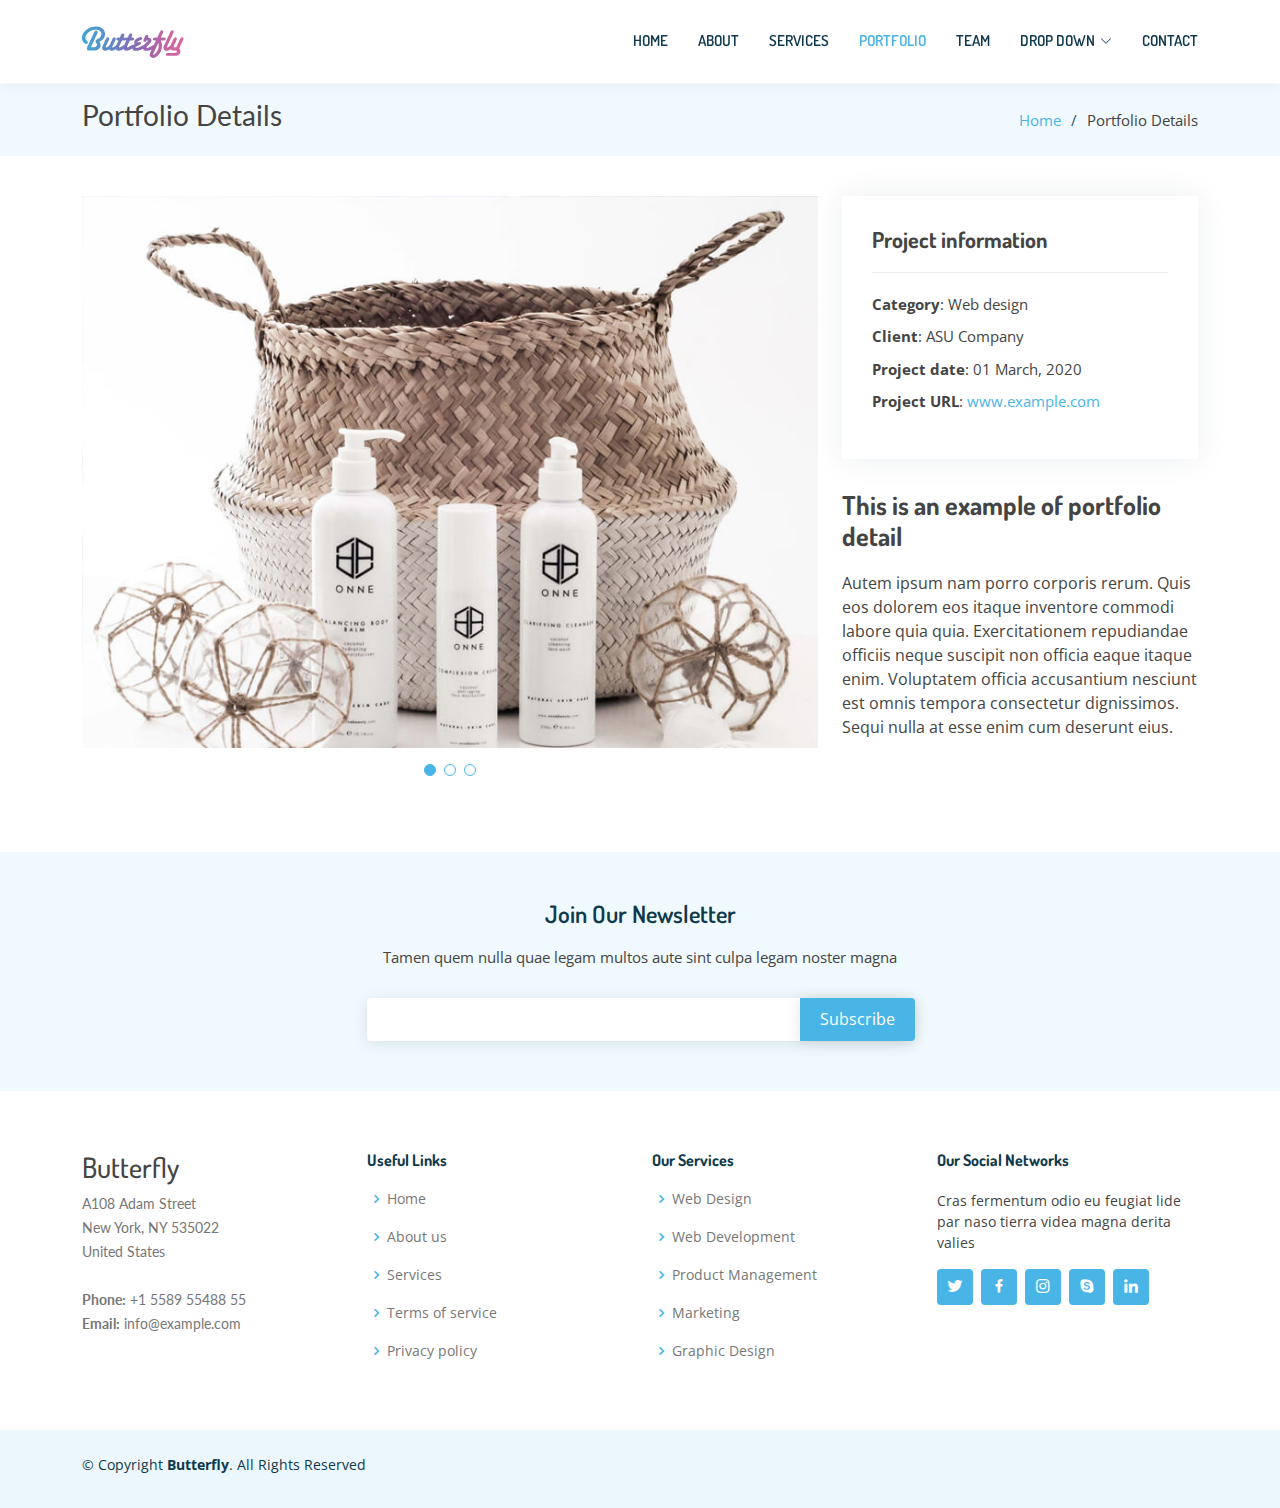
<file: portfolio-details.html>
<!DOCTYPE html>
<html lang="en">

<head>
  <meta charset="utf-8">
  <meta content="width=device-width, initial-scale=1.0" name="viewport">

  <title>Portfolio Details - Butterfly Bootstrap Template</title>
  <meta content="" name="description">
  <meta content="" name="keywords">

  <!-- Favicons -->
  <link href="assets/img/favicon.png" rel="icon">
  <link href="assets/img/apple-touch-icon.png" rel="apple-touch-icon">

  <!-- Google Fonts -->
  <link href="https://fonts.googleapis.com/css?family=Open+Sans:300,300i,400,400i,600,600i,700,700i|Dosis:300,400,500,,600,700,700i|Lato:300,300i,400,400i,700,700i" rel="stylesheet">

  <!-- Vendor CSS Files -->
  <link href="assets/vendor/bootstrap/css/bootstrap.min.css" rel="stylesheet">
  <link href="assets/vendor/bootstrap-icons/bootstrap-icons.css" rel="stylesheet">
  <link href="assets/vendor/boxicons/css/boxicons.min.css" rel="stylesheet">
  <link href="assets/vendor/glightbox/css/glightbox.min.css" rel="stylesheet">
  <link href="assets/vendor/swiper/swiper-bundle.min.css" rel="stylesheet">

  <!-- Template Main CSS File -->
  <link href="assets/css/style.css" rel="stylesheet">

</head>

<body>

  <!-- ======= Header ======= -->
  <header id="header" class="fixed-top">
    <div class="container d-flex align-items-center justify-content-between">

      <a href="index.html" class="logo"><img src="assets/img/logo.png" alt="" class="img-fluid"></a>
      <!-- Uncomment below if you prefer to use text as a logo -->
      <!-- <h1 class="logo"><a href="index.html">Butterfly</a></h1> -->

      <nav id="navbar" class="navbar">
        <ul>
          <li><a class="nav-link scrollto " href="#hero">Home</a></li>
          <li><a class="nav-link scrollto" href="#about">About</a></li>
          <li><a class="nav-link scrollto" href="#services">Services</a></li>
          <li><a class="nav-link scrollto active" href="#portfolio">Portfolio</a></li>
          <li><a class="nav-link scrollto" href="#team">Team</a></li>
          <li class="dropdown"><a href="#"><span>Drop Down</span> <i class="bi bi-chevron-down"></i></a>
            <ul>
              <li><a href="#">Drop Down 1</a></li>
              <li class="dropdown"><a href="#"><span>Deep Drop Down</span> <i class="bi bi-chevron-right"></i></a>
                <ul>
                  <li><a href="#">Deep Drop Down 1</a></li>
                  <li><a href="#">Deep Drop Down 2</a></li>
                  <li><a href="#">Deep Drop Down 3</a></li>
                  <li><a href="#">Deep Drop Down 4</a></li>
                  <li><a href="#">Deep Drop Down 5</a></li>
                </ul>
              </li>
              <li><a href="#">Drop Down 2</a></li>
              <li><a href="#">Drop Down 3</a></li>
              <li><a href="#">Drop Down 4</a></li>
            </ul>
          </li>
          <li><a class="nav-link scrollto" href="#contact">Contact</a></li>
        </ul>
        <i class="bi bi-list mobile-nav-toggle"></i>
      </nav><!-- .navbar -->

    </div>
  </header><!-- End Header -->

  <main id="main">

    <!-- ======= Breadcrumbs ======= -->
    <section id="breadcrumbs" class="breadcrumbs">
      <div class="container">

        <div class="d-flex justify-content-between align-items-center">
          <h2>Portfolio Details</h2>
          <ol>
            <li><a href="index.html">Home</a></li>
            <li>Portfolio Details</li>
          </ol>
        </div>

      </div>
    </section><!-- End Breadcrumbs -->

    <!-- ======= Portfolio Details Section ======= -->
    <section id="portfolio-details" class="portfolio-details">
      <div class="container">

        <div class="row gy-4">

          <div class="col-lg-8">
            <div class="portfolio-details-slider swiper-container">
              <div class="swiper-wrapper align-items-center">

                <div class="swiper-slide">
                  <img src="assets/img/portfolio/portfolio-1.jpg" alt="">
                </div>

                <div class="swiper-slide">
                  <img src="assets/img/portfolio/portfolio-2.jpg" alt="">
                </div>

                <div class="swiper-slide">
                  <img src="assets/img/portfolio/portfolio-3.jpg" alt="">
                </div>

              </div>
              <div class="swiper-pagination"></div>
            </div>
          </div>

          <div class="col-lg-4">
            <div class="portfolio-info">
              <h3>Project information</h3>
              <ul>
                <li><strong>Category</strong>: Web design</li>
                <li><strong>Client</strong>: ASU Company</li>
                <li><strong>Project date</strong>: 01 March, 2020</li>
                <li><strong>Project URL</strong>: <a href="#">www.example.com</a></li>
              </ul>
            </div>
            <div class="portfolio-description">
              <h2>This is an example of portfolio detail</h2>
              <p>
                Autem ipsum nam porro corporis rerum. Quis eos dolorem eos itaque inventore commodi labore quia quia. Exercitationem repudiandae officiis neque suscipit non officia eaque itaque enim. Voluptatem officia accusantium nesciunt est omnis tempora consectetur dignissimos. Sequi nulla at esse enim cum deserunt eius.
              </p>
            </div>
          </div>

        </div>

      </div>
    </section><!-- End Portfolio Details Section -->

  </main><!-- End #main -->

  <!-- ======= Footer ======= -->
  <footer id="footer">

    <div class="footer-newsletter">
      <div class="container">
        <div class="row justify-content-center">
          <div class="col-lg-6">
            <h4>Join Our Newsletter</h4>
            <p>Tamen quem nulla quae legam multos aute sint culpa legam noster magna</p>
            <form action="" method="post">
              <input type="email" name="email"><input type="submit" value="Subscribe">
            </form>
          </div>
        </div>
      </div>
    </div>

    <div class="footer-top">
      <div class="container">
        <div class="row">

          <div class="col-lg-3 col-md-6 footer-contact">
            <h3>Butterfly</h3>
            <p>
              A108 Adam Street <br>
              New York, NY 535022<br>
              United States <br><br>
              <strong>Phone:</strong> +1 5589 55488 55<br>
              <strong>Email:</strong> info@example.com<br>
            </p>
          </div>

          <div class="col-lg-3 col-md-6 footer-links">
            <h4>Useful Links</h4>
            <ul>
              <li><i class="bx bx-chevron-right"></i> <a href="#">Home</a></li>
              <li><i class="bx bx-chevron-right"></i> <a href="#">About us</a></li>
              <li><i class="bx bx-chevron-right"></i> <a href="#">Services</a></li>
              <li><i class="bx bx-chevron-right"></i> <a href="#">Terms of service</a></li>
              <li><i class="bx bx-chevron-right"></i> <a href="#">Privacy policy</a></li>
            </ul>
          </div>

          <div class="col-lg-3 col-md-6 footer-links">
            <h4>Our Services</h4>
            <ul>
              <li><i class="bx bx-chevron-right"></i> <a href="#">Web Design</a></li>
              <li><i class="bx bx-chevron-right"></i> <a href="#">Web Development</a></li>
              <li><i class="bx bx-chevron-right"></i> <a href="#">Product Management</a></li>
              <li><i class="bx bx-chevron-right"></i> <a href="#">Marketing</a></li>
              <li><i class="bx bx-chevron-right"></i> <a href="#">Graphic Design</a></li>
            </ul>
          </div>

          <div class="col-lg-3 col-md-6 footer-links">
            <h4>Our Social Networks</h4>
            <p>Cras fermentum odio eu feugiat lide par naso tierra videa magna derita valies</p>
            <div class="social-links mt-3">
              <a href="#" class="twitter"><i class="bx bxl-twitter"></i></a>
              <a href="#" class="facebook"><i class="bx bxl-facebook"></i></a>
              <a href="#" class="instagram"><i class="bx bxl-instagram"></i></a>
              <a href="#" class="google-plus"><i class="bx bxl-skype"></i></a>
              <a href="#" class="linkedin"><i class="bx bxl-linkedin"></i></a>
            </div>
          </div>

        </div>
      </div>
    </div>

    <div class="container py-4">
      <div class="copyright">
        &copy; Copyright <strong><span>Butterfly</span></strong>. All Rights Reserved
      </div>

    </div>
  </footer><!-- End Footer -->

  <a href="#" class="back-to-top d-flex align-items-center justify-content-center"><i class="bi bi-arrow-up-short"></i></a>

  <!-- Vendor JS Files -->
  <script src="assets/vendor/bootstrap/js/bootstrap.bundle.min.js"></script>
  <script src="assets/vendor/glightbox/js/glightbox.min.js"></script>
  <script src="assets/vendor/isotope-layout/isotope.pkgd.min.js"></script>
  <script src="assets/vendor/php-email-form/validate.js"></script>
  <script src="assets/vendor/purecounter/purecounter.js"></script>
  <script src="assets/vendor/swiper/swiper-bundle.min.js"></script>

  <!-- Template Main JS File -->
  <script src="assets/js/main.js"></script>

</body>

</html>
</file>
<file: assets/css/style.css>
/*--------------------------------------------------------------
# General
--------------------------------------------------------------*/
body {
  font-family: "Open Sans", sans-serif;
  color: #444444;
}

a {
  text-decoration: none;
  color: #49b5e7;
}

a:hover {
  color: #76c7ed;
  text-decoration: none;
}

h1, h2, h3, h4, h5, h6 {
  font-family: "Dosis", sans-serif;
}

/*--------------------------------------------------------------
# Back to top button
--------------------------------------------------------------*/
.back-to-top {
  position: fixed;
  visibility: hidden;
  opacity: 0;
  right: 15px;
  bottom: 15px;
  z-index: 996;
  background: #49b5e7;
  width: 40px;
  height: 40px;
  border-radius: 4px;
  transition: all 0.4s;
}

.back-to-top i {
  font-size: 28px;
  color: #fff;
  line-height: 0;
}

.back-to-top:hover {
  background: #6dc4ec;
  color: #fff;
}

.back-to-top.active {
  visibility: visible;
  opacity: 1;
}

/*--------------------------------------------------------------
# Header
--------------------------------------------------------------*/
#header {
  background: #fff;
  transition: all 0.5s;
  z-index: 997;
  padding: 20px 0;
  box-shadow: 0px 2px 15px rgba(0, 0, 0, 0.05);
}

#header .logo {
  font-size: 28px;
  margin: 0;
  padding: 0;
  line-height: 1;
  font-weight: 700;
  letter-spacing: 1px;
  text-transform: uppercase;
  font-family: "Lato", sans-serif;
}

#header .logo a {
  color: #0f394c;
}

#header .logo img {
  max-height: 40px;
}

/*--------------------------------------------------------------
# Navigation Menu
--------------------------------------------------------------*/
/**
* Desktop Navigation 
*/
.navbar {
  padding: 0;
}

.navbar ul {
  margin: 0;
  padding: 0;
  display: flex;
  list-style: none;
  align-items: center;
}

.navbar li {
  position: relative;
}

.navbar a, .navbar a:focus {
  display: flex;
  align-items: center;
  justify-content: space-between;
  padding: 10px 0 10px 30px;
  font-family: "Dosis", sans-serif;
  font-size: 15px;
  font-weight: 600;
  color: #0f394c;
  white-space: nowrap;
  transition: 0.3s;
  text-transform: uppercase;
}

.navbar a i, .navbar a:focus i {
  font-size: 12px;
  line-height: 0;
  margin-left: 5px;
}

.navbar a:hover, .navbar .active, .navbar .active:focus, .navbar li:hover > a {
  color: #49b5e7;
}

.navbar .dropdown ul {
  display: block;
  position: absolute;
  left: 14px;
  top: calc(100% + 30px);
  margin: 0;
  padding: 10px 0;
  z-index: 99;
  opacity: 0;
  visibility: hidden;
  background: #fff;
  box-shadow: 0px 0px 30px rgba(127, 137, 161, 0.25);
  transition: 0.3s;
}

.navbar .dropdown ul li {
  min-width: 200px;
}

.navbar .dropdown ul a {
  padding: 10px 20px;
  font-size: 15px;
  text-transform: none;
  font-weight: 500;
}

.navbar .dropdown ul a i {
  font-size: 12px;
}

.navbar .dropdown ul a:hover, .navbar .dropdown ul .active:hover, .navbar .dropdown ul li:hover > a {
  color: #49b5e7;
}

.navbar .dropdown:hover > ul {
  opacity: 1;
  top: 100%;
  visibility: visible;
}

.navbar .dropdown .dropdown ul {
  top: 0;
  left: calc(100% - 30px);
  visibility: hidden;
}

.navbar .dropdown .dropdown:hover > ul {
  opacity: 1;
  top: 0;
  left: 100%;
  visibility: visible;
}

@media (max-width: 1366px) {
  .navbar .dropdown .dropdown ul {
    left: -90%;
  }
  .navbar .dropdown .dropdown:hover > ul {
    left: -100%;
  }
}

/**
* Mobile Navigation 
*/
.mobile-nav-toggle {
  color: #0f394c;
  font-size: 28px;
  cursor: pointer;
  display: none;
  line-height: 0;
  transition: 0.5s;
}

.mobile-nav-toggle.bi-x {
  color: #fff;
}

@media (max-width: 991px) {
  .mobile-nav-toggle {
    display: block;
  }
  .navbar ul {
    display: none;
  }
}

.navbar-mobile {
  position: fixed;
  overflow: hidden;
  top: 0;
  right: 0;
  left: 0;
  bottom: 0;
  background: rgba(7, 25, 33, 0.9);
  transition: 0.3s;
  z-index: 999;
}

.navbar-mobile .mobile-nav-toggle {
  position: absolute;
  top: 15px;
  right: 15px;
}

.navbar-mobile ul {
  display: block;
  position: absolute;
  top: 55px;
  right: 15px;
  bottom: 15px;
  left: 15px;
  padding: 10px 0;
  background-color: #fff;
  overflow-y: auto;
  transition: 0.3s;
}

.navbar-mobile a {
  padding: 10px 20px;
  font-size: 15px;
  color: #0f394c;
}

.navbar-mobile a:hover, .navbar-mobile .active, .navbar-mobile li:hover > a {
  color: #49b5e7;
}

.navbar-mobile .getstarted {
  margin: 15px;
}

.navbar-mobile .dropdown ul {
  position: static;
  display: none;
  margin: 10px 20px;
  padding: 10px 0;
  z-index: 99;
  opacity: 1;
  visibility: visible;
  background: #fff;
  box-shadow: 0px 0px 30px rgba(127, 137, 161, 0.25);
}

.navbar-mobile .dropdown ul li {
  min-width: 200px;
}

.navbar-mobile .dropdown ul a {
  padding: 10px 20px;
}

.navbar-mobile .dropdown ul a i {
  font-size: 12px;
}

.navbar-mobile .dropdown ul a:hover, .navbar-mobile .dropdown ul .active:hover, .navbar-mobile .dropdown ul li:hover > a {
  color: #49b5e7;
}

.navbar-mobile .dropdown > .dropdown-active {
  display: block;
}

/*--------------------------------------------------------------
# Hero Section
--------------------------------------------------------------*/
#hero {
  width: 100%;
  height: 80vh;
  background: #f9f9f9;
}

#hero .container {
  padding-top: 84px;
}

#hero h1 {
  margin: 0;
  font-size: 42px;
  font-weight: 700;
  line-height: 56px;
  color: #0f394c;
  text-transform: uppercase;
}

#hero h2 {
  color: #1c698c;
  margin: 10px 0 0 0;
  font-size: 20px;
}

#hero .btn-get-started {
  font-family: "Dosis", sans-serif;
  font-weight: 500;
  font-size: 16px;
  letter-spacing: 1px;
  display: inline-block;
  padding: 8px 28px;
  border-radius: 3px;
  transition: 0.5s;
  margin-top: 25px;
  color: #fff;
  background: #49b5e7;
  text-transform: uppercase;
}

#hero .btn-get-started:hover {
  background: #76c7ed;
}

@media (max-width: 991px) {
  #hero {
    height: 100vh;
    text-align: center;
  }
  #hero .hero-img img {
    width: 50%;
  }
}

@media (max-width: 768px) {
  #hero h1 {
    font-size: 28px;
    line-height: 36px;
  }
  #hero h2 {
    font-size: 18px;
    line-height: 24px;
  }
  #hero .hero-img img {
    width: 80%;
  }
}

/*--------------------------------------------------------------
# Sections General
--------------------------------------------------------------*/
section {
  padding: 60px 0;
  overflow: hidden;
}

.section-bg {
  background-color: #f4fbfe;
}

.section-title {
  text-align: center;
  padding-bottom: 30px;
}

.section-title h2 {
  font-size: 32px;
  font-weight: bold;
  text-transform: uppercase;
  margin-bottom: 20px;
  padding-bottom: 0;
  color: #0f394c;
}

.section-title p {
  margin-bottom: 0;
}

/*--------------------------------------------------------------
# About
--------------------------------------------------------------*/
.about .icon-boxes h3 {
  font-size: 28px;
  font-weight: 700;
  color: #0f394c;
  margin-bottom: 15px;
}

.about .icon-box {
  margin-top: 40px;
}

.about .icon-box .icon {
  float: left;
  display: flex;
  align-items: center;
  justify-content: center;
  width: 64px;
  height: 64px;
  border: 2px solid #d0ecf9;
  border-radius: 50px;
  transition: 0.5s;
}

.about .icon-box .icon i {
  color: #49b5e7;
  font-size: 32px;
}

.about .icon-box:hover .icon {
  background: #49b5e7;
  border-color: #49b5e7;
}

.about .icon-box:hover .icon i {
  color: #fff;
}

.about .icon-box .title {
  margin-left: 85px;
  font-weight: 700;
  margin-bottom: 10px;
  font-size: 18px;
}

.about .icon-box .title a {
  color: #343a40;
  transition: 0.3s;
}

.about .icon-box .title a:hover {
  color: #49b5e7;
}

.about .icon-box .description {
  margin-left: 85px;
  line-height: 24px;
  font-size: 14px;
}

.about .video-box {
  background: url("../img/about.jpg") center center no-repeat;
  background-size: cover;
  min-height: 500px;
}

@media (min-width: 1200px) {
  .about .video-box {
    margin-left: 15px;
    margin-right: -15px;
  }
}

.about .play-btn {
  width: 94px;
  height: 94px;
  background: radial-gradient(#49b5e7 50%, rgba(73, 181, 231, 0.4) 52%);
  border-radius: 50%;
  display: block;
  position: absolute;
  left: calc(50% - 47px);
  top: calc(50% - 47px);
  overflow: hidden;
}

.about .play-btn::after {
  content: '';
  position: absolute;
  left: 50%;
  top: 50%;
  transform: translateX(-40%) translateY(-50%);
  width: 0;
  height: 0;
  border-top: 10px solid transparent;
  border-bottom: 10px solid transparent;
  border-left: 15px solid #fff;
  z-index: 100;
  transition: all 400ms cubic-bezier(0.55, 0.055, 0.675, 0.19);
}

.about .play-btn::before {
  content: '';
  position: absolute;
  width: 120px;
  height: 120px;
  -webkit-animation-delay: 0s;
  animation-delay: 0s;
  -webkit-animation: pulsate-btn 2s;
  animation: pulsate-btn 2s;
  -webkit-animation-direction: forwards;
  animation-direction: forwards;
  -webkit-animation-iteration-count: infinite;
  animation-iteration-count: infinite;
  -webkit-animation-timing-function: steps;
  animation-timing-function: steps;
  opacity: 1;
  border-radius: 50%;
  border: 5px solid rgba(73, 181, 231, 0.7);
  top: -15%;
  left: -15%;
  background: rgba(198, 16, 0, 0);
}

.about .play-btn:hover::after {
  border-left: 15px solid #49b5e7;
  transform: scale(20);
}

.about .play-btn:hover::before {
  content: '';
  position: absolute;
  left: 50%;
  top: 50%;
  transform: translateX(-40%) translateY(-50%);
  width: 0;
  height: 0;
  border: none;
  border-top: 10px solid transparent;
  border-bottom: 10px solid transparent;
  border-left: 15px solid #fff;
  z-index: 200;
  -webkit-animation: none;
  animation: none;
  border-radius: 0;
}

@-webkit-keyframes pulsate-btn {
  0% {
    transform: scale(0.6, 0.6);
    opacity: 1;
  }
  100% {
    transform: scale(1, 1);
    opacity: 0;
  }
}

@keyframes pulsate-btn {
  0% {
    transform: scale(0.6, 0.6);
    opacity: 1;
  }
  100% {
    transform: scale(1, 1);
    opacity: 0;
  }
}

/*--------------------------------------------------------------
# Counts
--------------------------------------------------------------*/
.counts {
  background: url("../img/counts-bg.jpg") center center no-repeat;
  background-size: cover;
  padding: 80px 0 60px 0;
  position: relative;
}

.counts::before {
  content: "";
  position: absolute;
  background: rgba(255, 255, 255, 0.8);
  left: 0;
  right: 0;
  top: 0;
  bottom: 0;
}

.counts .title {
  position: relative;
  color: #0f394c;
  margin-bottom: 40px;
}

.counts .title h3 {
  font-size: 36px;
  font-weight: 700;
}

.counts .counters span {
  font-size: 44px;
  font-weight: 700;
  display: block;
  color: #49b5e7;
  font-family: "Dosis", sans-serif;
}

.counts .counters p {
  padding: 0;
  margin: 0 0 20px 0;
  font-size: 15px;
  color: #444444;
}

@media (min-width: 1200px) {
  .counts {
    background-attachment: fixed;
  }
}

/*--------------------------------------------------------------
# Clients
--------------------------------------------------------------*/
.clients .clients-wrap {
  border-top: 1px solid #eee;
  border-left: 1px solid #eee;
}

.clients .client-logo {
  padding: 30px;
  display: flex;
  justify-content: center;
  align-items: center;
  border-right: 1px solid #eee;
  border-bottom: 1px solid #eee;
  overflow: hidden;
  background: #fff;
  height: 120px;
}

.clients .client-logo img {
  height: 50%;
  filter: grayscale(100%);
  transition: 0.3s;
}

.clients .client-logo:hover img {
  filter: none;
  transform: scale(1.2);
}

.clients img {
  transition: all 0.4s ease-in-out;
}

/*--------------------------------------------------------------
# Services
--------------------------------------------------------------*/
.services .icon-box {
  padding: 30px;
  position: relative;
  overflow: hidden;
  border-radius: 10px;
  margin: 0 10px 40px 10px;
  background: #fff;
  box-shadow: 0 10px 29px 0 rgba(68, 88, 144, 0.1);
  transition: all 0.3s ease-in-out;
}

.services .icon-box:hover {
  transform: translateY(-5px);
}

.services .icon {
  position: absolute;
  left: -20px;
  top: calc(50% - 30px);
}

.services .icon i {
  font-size: 64px;
  line-height: 1;
  transition: 0.5s;
}

.services .title {
  margin-left: 40px;
  font-weight: 700;
  margin-bottom: 15px;
  font-size: 18px;
}

.services .title a {
  color: #111;
}

.services .icon-box:hover .title a {
  color: #49b5e7;
}

.services .description {
  font-size: 14px;
  margin-left: 40px;
  line-height: 24px;
  margin-bottom: 0;
}

/*--------------------------------------------------------------
# Portfolio
--------------------------------------------------------------*/
.portfolio .portfolio-item {
  margin-bottom: 30px;
}

.portfolio #portfolio-flters {
  padding: 0;
  margin: 0 auto 10px auto;
  list-style: none;
  text-align: center;
  border-radius: 50px;
  padding: 2px 15px;
}

.portfolio #portfolio-flters li {
  cursor: pointer;
  display: inline-block;
  padding: 10px 15px;
  font-size: 14px;
  font-weight: 600;
  line-height: 1;
  text-transform: uppercase;
  color: #444444;
  margin-bottom: 10px;
  transition: all 0.3s ease-in-out;
}

.portfolio #portfolio-flters li:hover, .portfolio #portfolio-flters li.filter-active {
  color: #49b5e7;
}

.portfolio #portfolio-flters li:last-child {
  margin-right: 0;
}

.portfolio .portfolio-wrap {
  transition: 0.3s;
  position: relative;
  overflow: hidden;
  z-index: 1;
  background: rgba(255, 255, 255, 0.6);
}

.portfolio .portfolio-wrap::before {
  content: "";
  background: rgba(255, 255, 255, 0.6);
  position: absolute;
  left: 30px;
  right: 30px;
  top: 30px;
  bottom: 30px;
  transition: all ease-in-out 0.3s;
  z-index: 2;
  opacity: 0;
}

.portfolio .portfolio-wrap .portfolio-info {
  opacity: 0;
  position: absolute;
  top: 0;
  left: 0;
  right: 0;
  bottom: 0;
  text-align: center;
  z-index: 3;
  transition: all ease-in-out 0.3s;
  display: flex;
  flex-direction: column;
  justify-content: center;
  align-items: center;
}

.portfolio .portfolio-wrap .portfolio-info::before {
  display: block;
  content: "";
  width: 48px;
  height: 48px;
  position: absolute;
  top: 35px;
  left: 35px;
  border-top: 3px solid #bdc6ca;
  border-left: 3px solid #bdc6ca;
  transition: all 0.5s ease 0s;
  z-index: 9994;
}

.portfolio .portfolio-wrap .portfolio-info::after {
  display: block;
  content: "";
  width: 48px;
  height: 48px;
  position: absolute;
  bottom: 35px;
  right: 35px;
  border-bottom: 3px solid #bdc6ca;
  border-right: 3px solid #bdc6ca;
  transition: all 0.5s ease 0s;
  z-index: 9994;
}

.portfolio .portfolio-wrap .portfolio-info h4 {
  font-size: 20px;
  color: #0f394c;
  font-weight: 600;
}

.portfolio .portfolio-wrap .portfolio-info p {
  color: #0f394c;
  font-size: 14px;
  text-transform: uppercase;
  padding: 0;
  margin: 0;
}

.portfolio .portfolio-wrap .portfolio-links {
  text-align: center;
  z-index: 4;
}

.portfolio .portfolio-wrap .portfolio-links a {
  color: #49b5e7;
  margin: 0 2px;
  font-size: 28px;
  display: inline-block;
  transition: 0.3s;
}

.portfolio .portfolio-wrap .portfolio-links a:hover {
  color: #8dd0f0;
}

.portfolio .portfolio-wrap:hover::before {
  top: 0;
  left: 0;
  right: 0;
  bottom: 0;
  opacity: 1;
}

.portfolio .portfolio-wrap:hover .portfolio-info {
  opacity: 1;
}

.portfolio .portfolio-wrap:hover .portfolio-info::before {
  top: 15px;
  left: 15px;
}

.portfolio .portfolio-wrap:hover .portfolio-info::after {
  bottom: 15px;
  right: 15px;
}

/*--------------------------------------------------------------
# Portfolio Details
--------------------------------------------------------------*/
.portfolio-details {
  padding-top: 40px;
}

.portfolio-details .portfolio-details-slider img {
  width: 100%;
}

.portfolio-details .portfolio-details-slider .swiper-pagination {
  margin-top: 20px;
  position: relative;
}

.portfolio-details .portfolio-details-slider .swiper-pagination .swiper-pagination-bullet {
  width: 12px;
  height: 12px;
  background-color: #fff;
  opacity: 1;
  border: 1px solid #49b5e7;
}

.portfolio-details .portfolio-details-slider .swiper-pagination .swiper-pagination-bullet-active {
  background-color: #49b5e7;
}

.portfolio-details .portfolio-info {
  padding: 30px;
  box-shadow: 0px 0 30px rgba(15, 57, 76, 0.08);
}

.portfolio-details .portfolio-info h3 {
  font-size: 22px;
  font-weight: 700;
  margin-bottom: 20px;
  padding-bottom: 20px;
  border-bottom: 1px solid #eee;
}

.portfolio-details .portfolio-info ul {
  list-style: none;
  padding: 0;
  font-size: 15px;
}

.portfolio-details .portfolio-info ul li + li {
  margin-top: 10px;
}

.portfolio-details .portfolio-description {
  padding-top: 30px;
}

.portfolio-details .portfolio-description h2 {
  font-size: 26px;
  font-weight: 700;
  margin-bottom: 20px;
}

.portfolio-details .portfolio-description p {
  padding: 0;
}

/*--------------------------------------------------------------
# Testimonials
--------------------------------------------------------------*/
.testimonials {
  padding: 80px 0;
  background: url("../img/cta-bg.jpg") no-repeat;
  background-position: center center;
  background-size: cover;
  position: relative;
}

.testimonials::before {
  content: "";
  position: absolute;
  left: 0;
  right: 0;
  top: 0;
  bottom: 0;
  background: rgba(11, 41, 55, 0.9);
}

.testimonials .section-header {
  margin-bottom: 40px;
}

.testimonials .testimonial-item {
  text-align: center;
  color: #fff;
}

.testimonials .testimonial-item .testimonial-img {
  width: 100px;
  border-radius: 50%;
  border: 6px solid rgba(255, 255, 255, 0.15);
  margin: 0 auto;
}

.testimonials .testimonial-item h3 {
  font-size: 20px;
  font-weight: bold;
  margin: 10px 0 5px 0;
  color: #fff;
}

.testimonials .testimonial-item h4 {
  font-size: 14px;
  color: #ddd;
  margin: 0 0 15px 0;
}

.testimonials .testimonial-item .quote-icon-left, .testimonials .testimonial-item .quote-icon-right {
  color: rgba(255, 255, 255, 0.4);
  font-size: 26px;
}

.testimonials .testimonial-item .quote-icon-left {
  display: inline-block;
  left: -5px;
  position: relative;
}

.testimonials .testimonial-item .quote-icon-right {
  display: inline-block;
  right: -5px;
  position: relative;
  top: 10px;
}

.testimonials .testimonial-item p {
  font-style: italic;
  margin: 0 auto 15px auto;
  color: #eee;
}

.testimonials .swiper-pagination {
  margin-top: 20px;
  position: relative;
}

.testimonials .swiper-pagination .swiper-pagination-bullet {
  width: 12px;
  height: 12px;
  opacity: 1;
  background-color: rgba(255, 255, 255, 0.4);
}

.testimonials .swiper-pagination .swiper-pagination-bullet-active {
  background-color: #49b5e7;
}

@media (min-width: 992px) {
  .testimonials .testimonial-item p {
    width: 80%;
  }
}

/*--------------------------------------------------------------
# Team
--------------------------------------------------------------*/
.team .member {
  margin-bottom: 20px;
  overflow: hidden;
  border-radius: 5px;
  background: #fff;
  box-shadow: 0px 2px 15px rgba(0, 0, 0, 0.1);
}

.team .member .member-img {
  position: relative;
  overflow: hidden;
}

.team .member .social {
  position: absolute;
  left: 0;
  bottom: 30px;
  right: 0;
  opacity: 0;
  transition: ease-in-out 0.3s;
  text-align: center;
}

.team .member .social a {
  transition: color 0.3s;
  color: #0f394c;
  margin: 0 3px;
  border-radius: 50px;
  width: 36px;
  height: 36px;
  background: rgba(73, 181, 231, 0.8);
  display: inline-flex;
  align-items: center;
  justify-content: center;
  transition: ease-in-out 0.3s;
  color: #fff;
}

.team .member .social a:hover {
  background: #76c7ed;
}

.team .member .social i {
  font-size: 18px;
  line-height: 0;
}

.team .member .member-info {
  padding: 25px 15px;
}

.team .member .member-info h4 {
  font-weight: 700;
  margin-bottom: 5px;
  font-size: 18px;
  color: #0f394c;
}

.team .member .member-info span {
  display: block;
  font-size: 13px;
  font-weight: 400;
  color: #aaaaaa;
}

.team .member .member-info p {
  font-style: italic;
  font-size: 14px;
  line-height: 26px;
  color: #777777;
}

.team .member:hover .social {
  opacity: 1;
  bottom: 15px;
}

/*--------------------------------------------------------------
# Gallery
--------------------------------------------------------------*/
.gallery .gallery-item {
  overflow: hidden;
  border-right: 3px solid #fff;
  border-bottom: 3px solid #fff;
}

.gallery .gallery-item img {
  transition: all ease-in-out 0.4s;
}

.gallery .gallery-item:hover img {
  transform: scale(1.1);
}

/*--------------------------------------------------------------
# Contact
--------------------------------------------------------------*/
.contact .info {
  width: 100%;
  background: #fff;
}

.contact .info i {
  font-size: 20px;
  color: #49b5e7;
  float: left;
  width: 44px;
  height: 44px;
  background: #ebf7fc;
  display: flex;
  justify-content: center;
  align-items: center;
  border-radius: 50px;
  transition: all 0.3s ease-in-out;
}

.contact .info h4 {
  padding: 0 0 0 60px;
  font-size: 22px;
  font-weight: 600;
  margin-bottom: 5px;
  color: #0f394c;
}

.contact .info p {
  padding: 0 0 0 60px;
  margin-bottom: 0;
  font-size: 14px;
  color: #2079a1;
}

.contact .info .email, .contact .info .phone {
  margin-top: 40px;
}

.contact .info .email:hover i, .contact .info .address:hover i, .contact .info .phone:hover i {
  background: #49b5e7;
  color: #fff;
}

.contact .php-email-form {
  width: 100%;
  background: #fff;
}

.contact .php-email-form .form-group {
  padding-bottom: 8px;
}

.contact .php-email-form .error-message {
  display: none;
  color: #fff;
  background: #ed3c0d;
  text-align: left;
  padding: 15px;
  font-weight: 600;
}

.contact .php-email-form .error-message br + br {
  margin-top: 25px;
}

.contact .php-email-form .sent-message {
  display: none;
  color: #fff;
  background: #18d26e;
  text-align: center;
  padding: 15px;
  font-weight: 600;
}

.contact .php-email-form .loading {
  display: none;
  background: #fff;
  text-align: center;
  padding: 15px;
}

.contact .php-email-form .loading:before {
  content: "";
  display: inline-block;
  border-radius: 50%;
  width: 24px;
  height: 24px;
  margin: 0 10px -6px 0;
  border: 3px solid #18d26e;
  border-top-color: #eee;
  -webkit-animation: animate-loading 1s linear infinite;
  animation: animate-loading 1s linear infinite;
}

.contact .php-email-form input, .contact .php-email-form textarea {
  border-radius: 0;
  box-shadow: none;
  font-size: 14px;
  border-radius: 4px;
}

.contact .php-email-form input {
  height: 44px;
}

.contact .php-email-form textarea {
  padding: 10px 12px;
}

.contact .php-email-form button[type="submit"] {
  background: #49b5e7;
  border: 0;
  padding: 10px 24px;
  color: #fff;
  transition: 0.4s;
  border-radius: 4px;
}

.contact .php-email-form button[type="submit"]:hover {
  background: #1da2e0;
}

@-webkit-keyframes animate-loading {
  0% {
    transform: rotate(0deg);
  }
  100% {
    transform: rotate(360deg);
  }
}

@keyframes animate-loading {
  0% {
    transform: rotate(0deg);
  }
  100% {
    transform: rotate(360deg);
  }
}

/*--------------------------------------------------------------
# Breadcrumbs
--------------------------------------------------------------*/
.breadcrumbs {
  padding: 15px 0;
  background: #f0f9fd;
  margin-top: 84px;
}

@media (max-width: 992px) {
  .breadcrumbs {
    margin-top: 74px;
  }
}

.breadcrumbs h2 {
  font-size: 28px;
  font-weight: 400;
  font-family: "Lato", sans-serif;
}

.breadcrumbs ol {
  display: flex;
  flex-wrap: wrap;
  list-style: none;
  padding: 0;
  margin: 0;
  font-size: 15px;
}

.breadcrumbs ol li + li {
  padding-left: 10px;
}

.breadcrumbs ol li + li::before {
  display: inline-block;
  padding-right: 10px;
  color: #175977;
  content: "/";
}

@media (max-width: 768px) {
  .breadcrumbs .d-flex {
    display: block !important;
  }
  .breadcrumbs ol {
    display: block;
  }
  .breadcrumbs ol li {
    display: inline-block;
  }
}

/*--------------------------------------------------------------
# Footer
--------------------------------------------------------------*/
#footer {
  background: #fff;
  padding: 0 0 30px 0;
  color: #444444;
  font-size: 14px;
  background: #ebf7fc;
}

#footer .footer-newsletter {
  padding: 50px 0;
  background: #f0f9fd;
  text-align: center;
  font-size: 15px;
}

#footer .footer-newsletter h4 {
  font-size: 24px;
  margin: 0 0 20px 0;
  padding: 0;
  line-height: 1;
  font-weight: 600;
  color: #0f394c;
}

#footer .footer-newsletter form {
  margin-top: 30px;
  background: #fff;
  padding: 6px 10px;
  position: relative;
  border-radius: 4px;
  box-shadow: 0px 2px 15px rgba(0, 0, 0, 0.1);
  text-align: left;
}

#footer .footer-newsletter form input[type="email"] {
  border: 0;
  padding: 4px 8px;
  width: calc(100% - 100px);
}

#footer .footer-newsletter form input[type="submit"] {
  position: absolute;
  top: 0;
  right: -2px;
  bottom: 0;
  border: 0;
  background: none;
  font-size: 16px;
  padding: 0 20px;
  background: #49b5e7;
  color: #fff;
  transition: 0.3s;
  border-radius: 0 4px 4px 0;
  box-shadow: 0px 2px 15px rgba(0, 0, 0, 0.1);
}

#footer .footer-newsletter form input[type="submit"]:hover {
  background: #1da2e0;
}

#footer .footer-top {
  padding: 60px 0 30px 0;
  background: #fff;
}

#footer .footer-top .footer-contact {
  margin-bottom: 30px;
}

#footer .footer-top .footer-contact h4 {
  font-size: 22px;
  margin: 0 0 30px 0;
  padding: 2px 0 2px 0;
  line-height: 1;
  font-weight: 700;
}

#footer .footer-top .footer-contact p {
  font-size: 14px;
  line-height: 24px;
  margin-bottom: 0;
  font-family: "Lato", sans-serif;
  color: #777777;
}

#footer .footer-top h4 {
  font-size: 16px;
  font-weight: bold;
  color: #0f394c;
  position: relative;
  padding-bottom: 12px;
}

#footer .footer-top .footer-links {
  margin-bottom: 30px;
}

#footer .footer-top .footer-links ul {
  list-style: none;
  padding: 0;
  margin: 0;
}

#footer .footer-top .footer-links ul i {
  padding-right: 2px;
  color: #49b5e7;
  font-size: 18px;
  line-height: 1;
}

#footer .footer-top .footer-links ul li {
  padding: 10px 0;
  display: flex;
  align-items: center;
}

#footer .footer-top .footer-links ul li:first-child {
  padding-top: 0;
}

#footer .footer-top .footer-links ul a {
  color: #777777;
  transition: 0.3s;
  display: inline-block;
  line-height: 1;
}

#footer .footer-top .footer-links ul a:hover {
  text-decoration: none;
  color: #49b5e7;
}

#footer .footer-top .social-links a {
  font-size: 18px;
  display: inline-block;
  background: #49b5e7;
  color: #fff;
  line-height: 1;
  padding: 8px 0;
  margin-right: 4px;
  border-radius: 4px;
  text-align: center;
  width: 36px;
  height: 36px;
  transition: 0.3s;
}

#footer .footer-top .social-links a:hover {
  background: #1da2e0;
  color: #fff;
  text-decoration: none;
}

#footer .copyright {
  float: left;
  color: #0f394c;
}

#footer .credits {
  float: right;
  font-size: 13px;
  color: #0f394c;
}

@media (max-width: 575px) {
  #footer .copyright, #footer .credits {
    float: none;
    text-align: center;
  }
}
</file>
